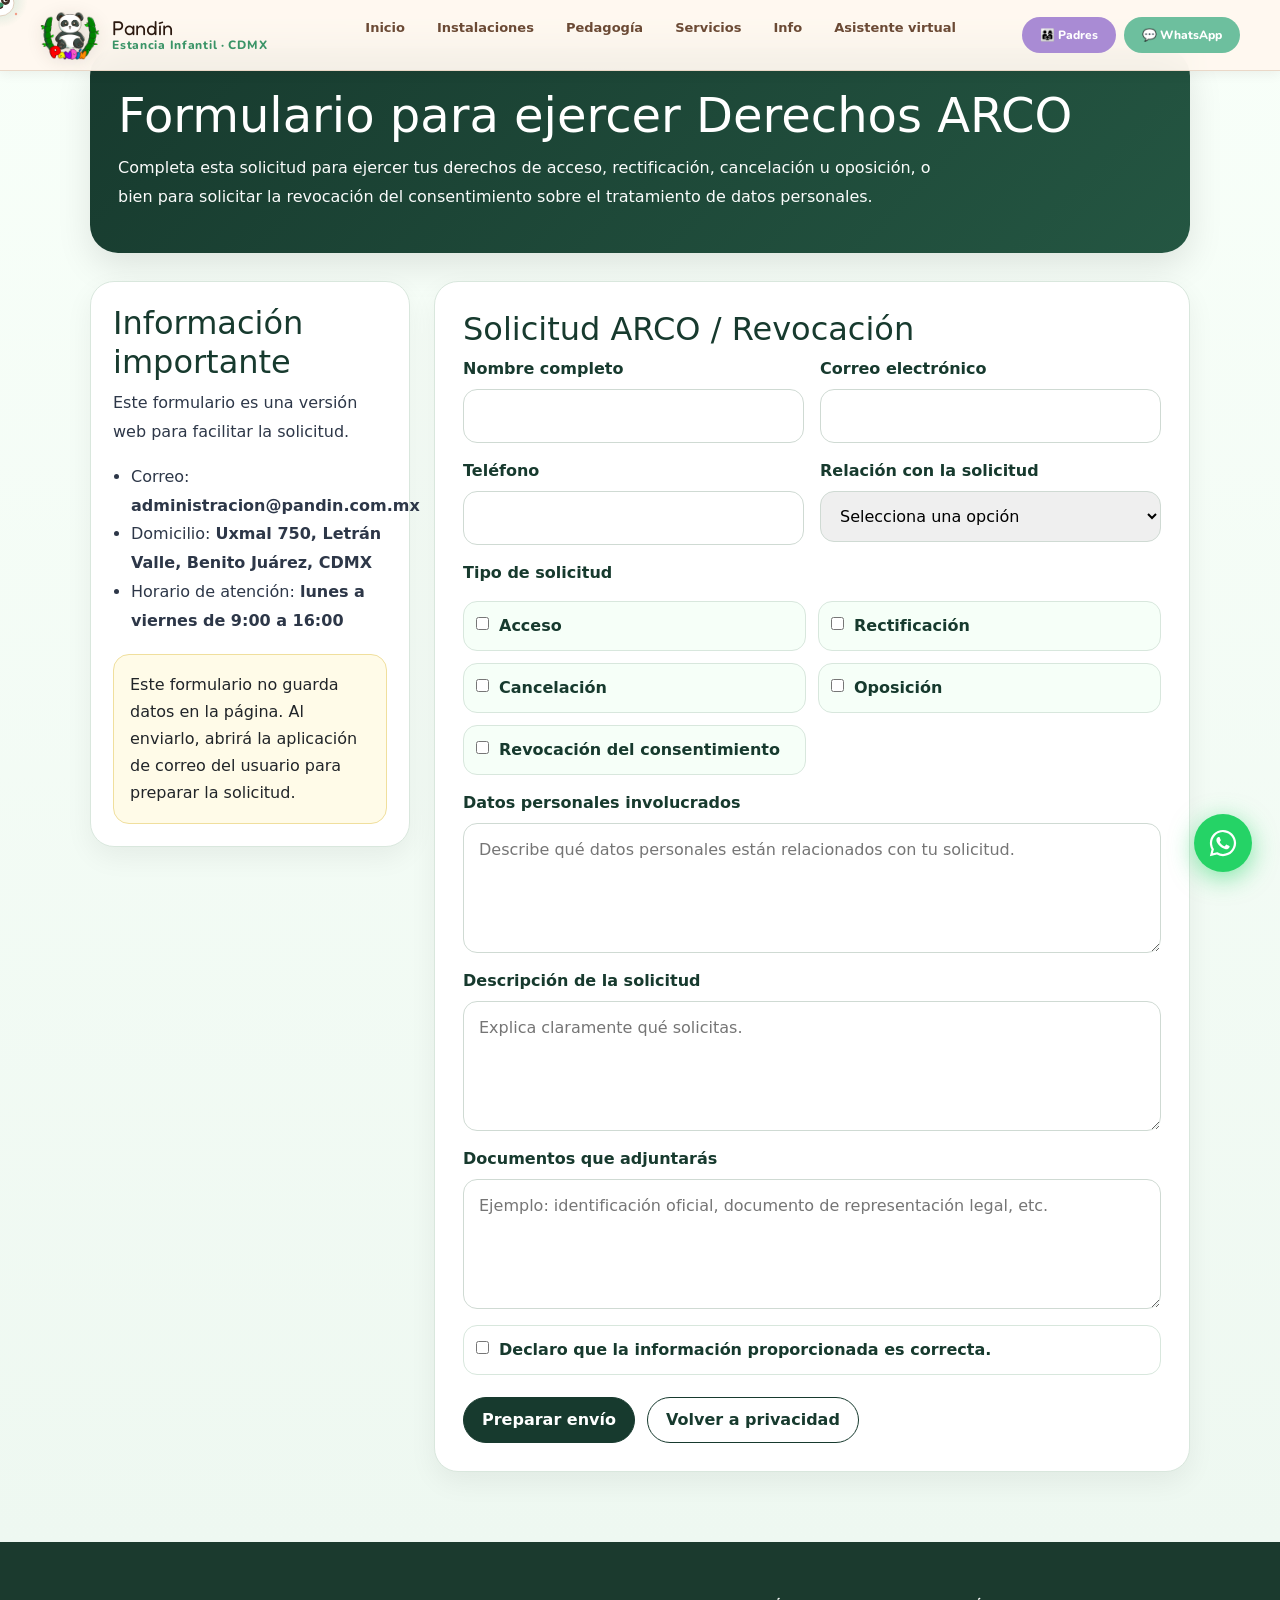
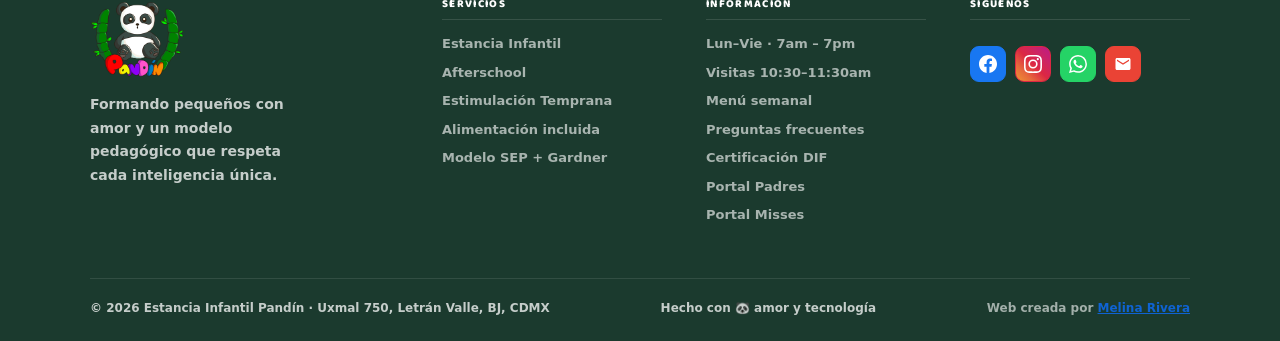
<file: pages/arco.html>
<!DOCTYPE html>
<html lang="es">
<head>
  <meta charset="UTF-8">
  <meta name="viewport" content="width=device-width, initial-scale=1.0">
  <title>Formulario ARCO | Estancia Infantil Pandín</title>
  <meta name="description" content="Formulario para ejercer derechos ARCO o revocar el consentimiento sobre datos personales.">

  <link rel="stylesheet" href="../assets/css/global.css">
  <link rel="stylesheet" href="../assets/css/index.css">
  <link href="https://cdn.jsdelivr.net/npm/bootstrap-icons@1.11.3/font/bootstrap-icons.css" rel="stylesheet">
  <link href="https://cdn.jsdelivr.net/npm/bootstrap@5.3.2/dist/css/bootstrap.min.css" rel="stylesheet">

  <style>
    .arco-page{
      padding: 48px 0 70px;
      background: linear-gradient(180deg, #f8fff9 0%, #eef8f1 100%);
      min-height: 100vh;
    }

    .arco-container{
      width: min(1100px, 92%);
      margin: 0 auto;
    }

    .arco-hero{
      background: linear-gradient(135deg, #173a2e, #245642);
      color: #fff;
      border-radius: 28px;
      padding: 42px 28px;
      margin-bottom: 28px;
      box-shadow: 0 14px 35px rgba(0,0,0,.10);
    }

    .arco-hero h1{
      margin: 0 0 12px;
      font-size: clamp(2rem, 4vw, 3rem);
      line-height: 1.08;
    }

    .arco-hero p{
      margin: 0;
      max-width: 820px;
      line-height: 1.8;
      opacity: .98;
    }

    .arco-grid{
      display: grid;
      grid-template-columns: 320px 1fr;
      gap: 24px;
      align-items: start;
    }

    .arco-side,
    .arco-card{
      background: #fff;
      border: 1px solid #d9e7dd;
      border-radius: 24px;
      box-shadow: 0 10px 28px rgba(0,0,0,.06);
    }

    .arco-side{
      padding: 22px;
      position: sticky;
      top: 20px;
    }

    .arco-side h2,
    .arco-card h2{
      margin-top: 0;
      color: #173a2e;
    }

    .arco-side p,
    .arco-side li{
      line-height: 1.8;
      color: #2d3748;
    }

    .arco-side ul{
      padding-left: 18px;
    }

    .arco-note{
      margin-top: 18px;
      padding: 16px;
      border-radius: 16px;
      background: #fffbe8;
      border: 1px solid #f0df9d;
      line-height: 1.7;
    }

    .arco-card{
      padding: 28px;
    }

    .form-grid{
      display: grid;
      grid-template-columns: 1fr 1fr;
      gap: 16px;
    }

    .field{
      display: flex;
      flex-direction: column;
      gap: 8px;
    }

    .field.full{
      grid-column: 1 / -1;
    }

    .field label{
      font-weight: 700;
      color: #173a2e;
    }

    .field input,
    .field select,
    .field textarea{
      width: 100%;
      border: 1px solid #cfdad3;
      border-radius: 14px;
      padding: 14px 15px;
      font-size: 1rem;
      outline: none;
    }

    .field textarea{
      min-height: 130px;
      resize: vertical;
    }

    .field input:focus,
    .field select:focus,
    .field textarea:focus{
      border-color: #173a2e;
      box-shadow: 0 0 0 4px rgba(23,58,46,.08);
    }

    .check-list{
      display: grid;
      grid-template-columns: repeat(2, minmax(180px, 1fr));
      gap: 12px;
      margin-top: 8px;
    }

    .check-item{
      display: flex;
      align-items: flex-start;
      gap: 10px;
      padding: 12px;
      border-radius: 14px;
      background: #f6fff8;
      border: 1px solid #d8e7dd;
    }

    .check-item input{
      width: auto;
      margin-top: 3px;
    }

    .arco-actions{
      display: flex;
      flex-wrap: wrap;
      gap: 12px;
      margin-top: 22px;
    }

    .arco-btn{
      display: inline-flex;
      align-items: center;
      justify-content: center;
      min-height: 46px;
      padding: 0 18px;
      border-radius: 999px;
      text-decoration: none;
      font-weight: 700;
      border: 1px solid #173a2e;
      cursor: pointer;
      transition: .2s ease;
    }

    .arco-btn.primary{
      background: #173a2e;
      color: #fff;
    }

    .arco-btn.secondary{
      background: #fff;
      color: #173a2e;
    }

    .arco-btn:hover{
      transform: translateY(-1px);
    }

    .error-msg{
      color: #b42318;
      font-size: .92rem;
      display: none;
      margin-top: 6px;
    }

    .success-box{
      display: none;
      margin-top: 18px;
      padding: 14px 16px;
      border-radius: 14px;
      background: #eaf8ee;
      border: 1px solid #bfe1c8;
      color: #173a2e;
      font-weight: 600;
    }

    @media (max-width: 900px){
      .arco-grid{
        grid-template-columns: 1fr;
      }

      .arco-side{
        position: static;
      }

      .form-grid{
        grid-template-columns: 1fr;
      }

      .check-list{
        grid-template-columns: 1fr;
      }
    }
  </style>
</head>
<body>

<!-- ── NAVBAR ─────────────────────────────── -->
<nav class="pnav" id="pnav">
  <a class="brand" href="../index.html">
    <img src="../assets/media/logo_pandin.PNG" alt="Pandín">
    <div class="brand-text">Pandín<span>Estancia Infantil · CDMX</span></div>
  </a>
  <ul class="nav-links">
    <li><a href="../index.html#inicio">Inicio</a></li>
    <li><a href="../index.html#galeria">Instalaciones</a></li>
    <li><a href="../index.html#pedagogia">Pedagogía</a></li>
    <li><a href="../index.html#servicios">Servicios</a></li>
    <li><a href="../index.html#informacion">Info</a></li>
    <li><a href="../index.html#asistente">Asistente virtual</a></li>
  </ul>
  <div class="nav-actions">
    <a class="btn-nav btn-nav-portal" href="./padres.html">👨‍👩‍👧 Padres</a>
    <a class="btn-nav btn-nav-green" href="https://wa.me/525564793805" target="_blank">💬 WhatsApp</a>
  </div>
</nav>

<main class="arco-page">
  <div class="arco-container">

    <section class="arco-hero">
      <h1>Formulario para ejercer Derechos ARCO</h1>
      <p>
        Completa esta solicitud para ejercer tus derechos de acceso, rectificación,
        cancelación u oposición, o bien para solicitar la revocación del consentimiento
        sobre el tratamiento de datos personales.
      </p>
    </section>

    <div class="arco-grid">
      <aside class="arco-side">
        <h2>Información importante</h2>
        <p>Este formulario es una versión web para facilitar la solicitud.</p>
        <ul>
          <li>Correo: <strong>administracion@pandin.com.mx</strong></li>
          <li>Domicilio: <strong>Uxmal 750, Letrán Valle, Benito Juárez, CDMX</strong></li>
          <li>Horario de atención: <strong>lunes a viernes de 9:00 a 16:00</strong></li>
        </ul>

        <div class="arco-note">
          Este formulario no guarda datos en la página. Al enviarlo, abrirá la aplicación
          de correo del usuario para preparar la solicitud.
        </div>
      </aside>

      <section class="arco-card">
        <h2>Solicitud ARCO / Revocación</h2>

        <form id="arcoForm">
          <div class="form-grid">
            <div class="field">
              <label for="nombre">Nombre completo</label>
              <input type="text" id="nombre" required>
            </div>

            <div class="field">
              <label for="correo">Correo electrónico</label>
              <input type="email" id="correo" required>
            </div>

            <div class="field">
              <label for="telefono">Teléfono</label>
              <input type="tel" id="telefono">
            </div>

            <div class="field">
              <label for="relacion">Relación con la solicitud</label>
              <select id="relacion">
                <option value="">Selecciona una opción</option>
                <option>Madre</option>
                <option>Padre</option>
                <option>Tutor(a)</option>
                <option>Representante legal</option>
                <option>Prospecto</option>
                <option>Otro</option>
              </select>
            </div>

            <div class="field full">
              <label>Tipo de solicitud</label>
              <div class="check-list">
                <label class="check-item">
                  <input type="checkbox" name="tipo" value="Acceso">
                  <span>Acceso</span>
                </label>

                <label class="check-item">
                  <input type="checkbox" name="tipo" value="Rectificación">
                  <span>Rectificación</span>
                </label>

                <label class="check-item">
                  <input type="checkbox" name="tipo" value="Cancelación">
                  <span>Cancelación</span>
                </label>

                <label class="check-item">
                  <input type="checkbox" name="tipo" value="Oposición">
                  <span>Oposición</span>
                </label>

                <label class="check-item">
                  <input type="checkbox" name="tipo" value="Revocación del consentimiento">
                  <span>Revocación del consentimiento</span>
                </label>
              </div>
              <p class="error-msg" id="tipoError">Selecciona al menos un tipo de solicitud.</p>
            </div>

            <div class="field full">
              <label for="datos">Datos personales involucrados</label>
              <textarea id="datos" required placeholder="Describe qué datos personales están relacionados con tu solicitud."></textarea>
            </div>

            <div class="field full">
              <label for="descripcion">Descripción de la solicitud</label>
              <textarea id="descripcion" required placeholder="Explica claramente qué solicitas."></textarea>
            </div>

            <div class="field full">
              <label for="documentos">Documentos que adjuntarás</label>
              <textarea id="documentos" placeholder="Ejemplo: identificación oficial, documento de representación legal, etc."></textarea>
            </div>

            <div class="field full">
              <label class="check-item" style="background:#fff;">
                <input type="checkbox" id="acepto" required>
                <span>Declaro que la información proporcionada es correcta.</span>
              </label>
            </div>
          </div>

          <div class="arco-actions">
            <button type="submit" class="arco-btn primary">Preparar envío</button>
            <a href="./privacidad.html" class="arco-btn secondary">Volver a privacidad</a>
          </div>

          <div class="success-box" id="successBox"></div>
        </form>
      </section>
    </div>
  </div>
</main>

<!-- ── FOOTER ─────────────────────────────── -->
<footer class="pfooter">
  <div class="footer-grid">
    <div class="footer-brand">
      <img src="../assets/media/logo_pandin.PNG" alt="Pandín">
      <p>Formando pequeños con amor y un modelo pedagógico que respeta cada inteligencia única.</p>
    </div>
    <div class="footer-col"><h4>Servicios</h4><ul>
      <li><a href="../index.html#servicios">Estancia Infantil</a></li>
      <li><a href="../index.html#servicios">Afterschool</a></li>
      <li><a href="../index.html#servicios">Estimulación Temprana</a></li>
      <li><a href="../index.html#servicios">Alimentación incluida</a></li>
      <li><a href="../index.html#pedagogia">Modelo SEP + Gardner</a></li>
    </ul></div>
    <div class="footer-col"><h4>Información</h4><ul>
      <li><a href="../index.html#informacion">Lun–Vie · 7am – 7pm</a></li>
      <li><a href="../index.html#informacion">Visitas 10:30–11:30am</a></li>
      <li><a href="../index.html#menu">Menú semanal</a></li>
      <li><a href="../index.html#faq">Preguntas frecuentes</a></li>
      <li><a href="../index.html#informacion">Certificación DIF</a></li>
      <li><a href="./padres.html">Portal Padres</a></li>
      <li><a href="./misses.html">Portal Misses</a></li>
    </ul></div>
    <div class="footer-col">
      <h4>Síguenos</h4>
      <div class="footer-social">
        <a class="soc-btn" href="https://www.facebook.com/estancia.pandin?ref=hl" target="_blank" aria-label="Facebook">
          <svg width="18" height="18" viewBox="0 0 24 24" fill="white" xmlns="http://www.w3.org/2000/svg"><path d="M24 12.073C24 5.446 18.627 0 12 0S0 5.446 0 12.073C0 18.1 4.388 23.093 10.125 24v-8.437H7.078v-3.49h3.047v-2.66c0-3.025 1.792-4.697 4.533-4.697 1.312 0 2.686.236 2.686.236v2.97h-1.514c-1.491 0-1.956.93-1.956 1.885v2.266h3.328l-.532 3.49h-2.796V24C19.612 23.093 24 18.1 24 12.073z"/></svg>
        </a>
        <a class="soc-btn" href="https://www.instagram.com/estancia.pandin/" target="_blank" aria-label="Instagram">
          <svg width="18" height="18" viewBox="0 0 24 24" fill="white" xmlns="http://www.w3.org/2000/svg"><path d="M12 2.163c3.204 0 3.584.012 4.85.07 3.252.148 4.771 1.691 4.919 4.919.058 1.265.069 1.645.069 4.849 0 3.205-.012 3.584-.069 4.849-.149 3.225-1.664 4.771-4.919 4.919-1.266.058-1.644.07-4.85.07-3.204 0-3.584-.012-4.849-.07-3.26-.149-4.771-1.699-4.919-4.92-.058-1.265-.07-1.644-.07-4.849 0-3.204.013-3.583.07-4.849.149-3.227 1.664-4.771 4.919-4.919 1.266-.057 1.645-.069 4.849-.069zm0-2.163c-3.259 0-3.667.014-4.947.072-4.358.2-6.78 2.618-6.98 6.98C.014 8.333 0 8.741 0 12c0 3.259.014 3.668.072 4.948.2 4.358 2.618 6.78 6.98 6.98C8.333 23.986 8.741 24 12 24c3.259 0 3.668-.014 4.948-.072 4.354-.2 6.782-2.618 6.979-6.98.059-1.28.073-1.689.073-4.948 0-3.259-.014-3.667-.072-4.947-.196-4.354-2.617-6.78-6.979-6.98C15.668.014 15.259 0 12 0zm0 5.838a6.162 6.162 0 100 12.324 6.162 6.162 0 000-12.324zM12 16a4 4 0 110-8 4 4 0 010 8zm6.406-11.845a1.44 1.44 0 100 2.881 1.44 1.44 0 000-2.881z"/></svg>
        </a>
        <a class="soc-btn" href="https://wa.me/525564793805" target="_blank" aria-label="WhatsApp">
          <svg width="18" height="18" viewBox="0 0 24 24" fill="white" xmlns="http://www.w3.org/2000/svg"><path d="M17.472 14.382c-.297-.149-1.758-.867-2.03-.967-.273-.099-.471-.148-.67.15-.197.297-.767.966-.94 1.164-.173.199-.347.223-.644.075-.297-.15-1.255-.463-2.39-1.475-.883-.788-1.48-1.761-1.653-2.059-.173-.297-.018-.458.13-.606.134-.133.298-.347.446-.52.149-.174.198-.298.298-.497.099-.198.05-.371-.025-.52-.075-.149-.669-1.612-.916-2.207-.242-.579-.487-.5-.669-.51-.173-.008-.371-.01-.57-.01-.198 0-.52.074-.792.372-.272.297-1.04 1.016-1.04 2.479 0 1.462 1.065 2.875 1.213 3.074.149.198 2.096 3.2 5.077 4.487.709.306 1.262.489 1.694.625.712.227 1.36.195 1.871.118.571-.085 1.758-.719 2.006-1.413.248-.694.248-1.289.173-1.413-.074-.124-.272-.198-.57-.347m-5.421 7.403h-.004a9.87 9.87 0 01-5.031-1.378l-.361-.214-3.741.982.998-3.648-.235-.374a9.86 9.86 0 01-1.51-5.26c.001-5.45 4.436-9.884 9.888-9.884 2.64 0 5.122 1.03 6.988 2.898a9.825 9.825 0 012.893 6.994c-.003 5.45-4.437 9.884-9.885 9.884m8.413-18.297A11.815 11.815 0 0012.05 0C5.495 0 .16 5.335.157 11.892c0 2.096.547 4.142 1.588 5.945L.057 24l6.305-1.654a11.882 11.882 0 005.683 1.448h.005c6.554 0 11.89-5.335 11.893-11.893a11.821 11.821 0 00-3.48-8.413z"/></svg>
        </a>
        <a class="soc-btn" href="mailto:info@pandin.com.mx" aria-label="Correo">
          <svg width="18" height="18" viewBox="0 0 24 24" fill="white" xmlns="http://www.w3.org/2000/svg"><path d="M20 4H4c-1.1 0-2 .9-2 2v12c0 1.1.9 2 2 2h16c1.1 0 2-.9 2-2V6c0-1.1-.9-2-2-2zm0 4l-8 5-8-5V6l8 5 8-5v2z"/></svg>
        </a>
      </div>
    </div>
  </div>
  <div class="footer-bottom">
    <span>© 2026 Estancia Infantil Pandín · Uxmal 750, Letrán Valle, BJ, CDMX</span>
    <span>Hecho con 🐼 amor y tecnología</span>
    <span class="dev-credit">
      Web creada por
      <a href="https://melinarivera.github.io" target="_blank">Melina Rivera</a>
    </span>
  </div>
</footer>

<a class="wa-float" href="https://wa.me/525564793805?text=Hola%20Pandín%20🐼%20Me%20gustaría%20obtener%20información%20sobre%20la%20estancia" target="_blank" aria-label="Contactar por WhatsApp">
  <svg viewBox="0 0 32 32" width="30" height="30" fill="white" xmlns="http://www.w3.org/2000/svg">
    <path d="M16 2C8.268 2 2 8.268 2 16c0 2.462.661 4.769 1.816 6.756L2 30l7.494-1.786A13.94 13.94 0 0 0 16 30c7.732 0 14-6.268 14-14S23.732 2 16 2zm0 25.6a11.556 11.556 0 0 1-5.89-1.608l-.422-.251-4.452 1.061 1.1-4.33-.277-.445A11.6 11.6 0 1 1 16 27.6zm6.362-8.677c-.348-.174-2.06-1.016-2.38-1.133-.32-.116-.552-.174-.785.174-.232.348-.9 1.133-1.104 1.366-.203.232-.406.261-.754.087-.348-.174-1.47-.541-2.8-1.726-1.034-.923-1.731-2.062-1.934-2.41-.203-.348-.022-.536.153-.71.157-.156.348-.406.522-.61.174-.203.232-.348.348-.58.116-.232.058-.435-.029-.61-.087-.174-.785-1.893-1.075-2.592-.283-.68-.57-.587-.785-.598l-.668-.011a1.28 1.28 0 0 0-.928.435c-.32.348-1.21 1.182-1.21 2.882 0 1.7 1.239 3.341 1.413 3.573.174.232 2.44 3.727 5.913 5.226.827.357 1.472.57 1.976.73.83.264 1.585.227 2.182.138.666-.1 2.06-.842 2.35-1.656.29-.813.29-1.511.203-1.656-.087-.145-.32-.232-.668-.406z"/>
  </svg>
  <span class="wa-tooltip">¿Tienes dudas? ¡Escríbenos!</span>
</a>

<script>
  const form = document.getElementById('arcoForm');
  const tipoError = document.getElementById('tipoError');
  const successBox = document.getElementById('successBox');

  form.addEventListener('submit', function(e) {
    e.preventDefault();

    const tipos = [...document.querySelectorAll('input[name="tipo"]:checked')].map(el => el.value);

    if (tipos.length === 0) {
      tipoError.style.display = 'block';
      return;
    }

    tipoError.style.display = 'none';

    const nombre = document.getElementById('nombre').value.trim();
    const correo = document.getElementById('correo').value.trim();
    const telefono = document.getElementById('telefono').value.trim();
    const relacion = document.getElementById('relacion').value.trim();
    const datos = document.getElementById('datos').value.trim();
    const descripcion = document.getElementById('descripcion').value.trim();
    const documentos = document.getElementById('documentos').value.trim();

    const subject = encodeURIComponent(`Solicitud ARCO - ${nombre}`);
    const body = encodeURIComponent(
`Solicitud ARCO / Revocación

Nombre completo: ${nombre}
Correo electrónico: ${correo}
Teléfono: ${telefono}
Relación con la solicitud: ${relacion}

Tipo de solicitud:
- ${tipos.join('\n- ')}

Datos personales involucrados:
${datos}

Descripción de la solicitud:
${descripcion}

Documentos que adjuntará:
${documentos}
`
    );

    successBox.style.display = 'block';
    successBox.textContent = 'Se abrirá tu aplicación de correo para enviar la solicitud.';

    window.location.href = `mailto:administracion@pandin.com.mx?subject=${subject}&body=${body}`;
  });
</script>

<script src="https://cdn.jsdelivr.net/npm/bootstrap@5.3.2/dist/js/bootstrap.bundle.min.js"></script>
<script src="../assets/js/global.js"></script>
<script src="../assets/js/chat.js"></script>
</body>
</html>
</file>
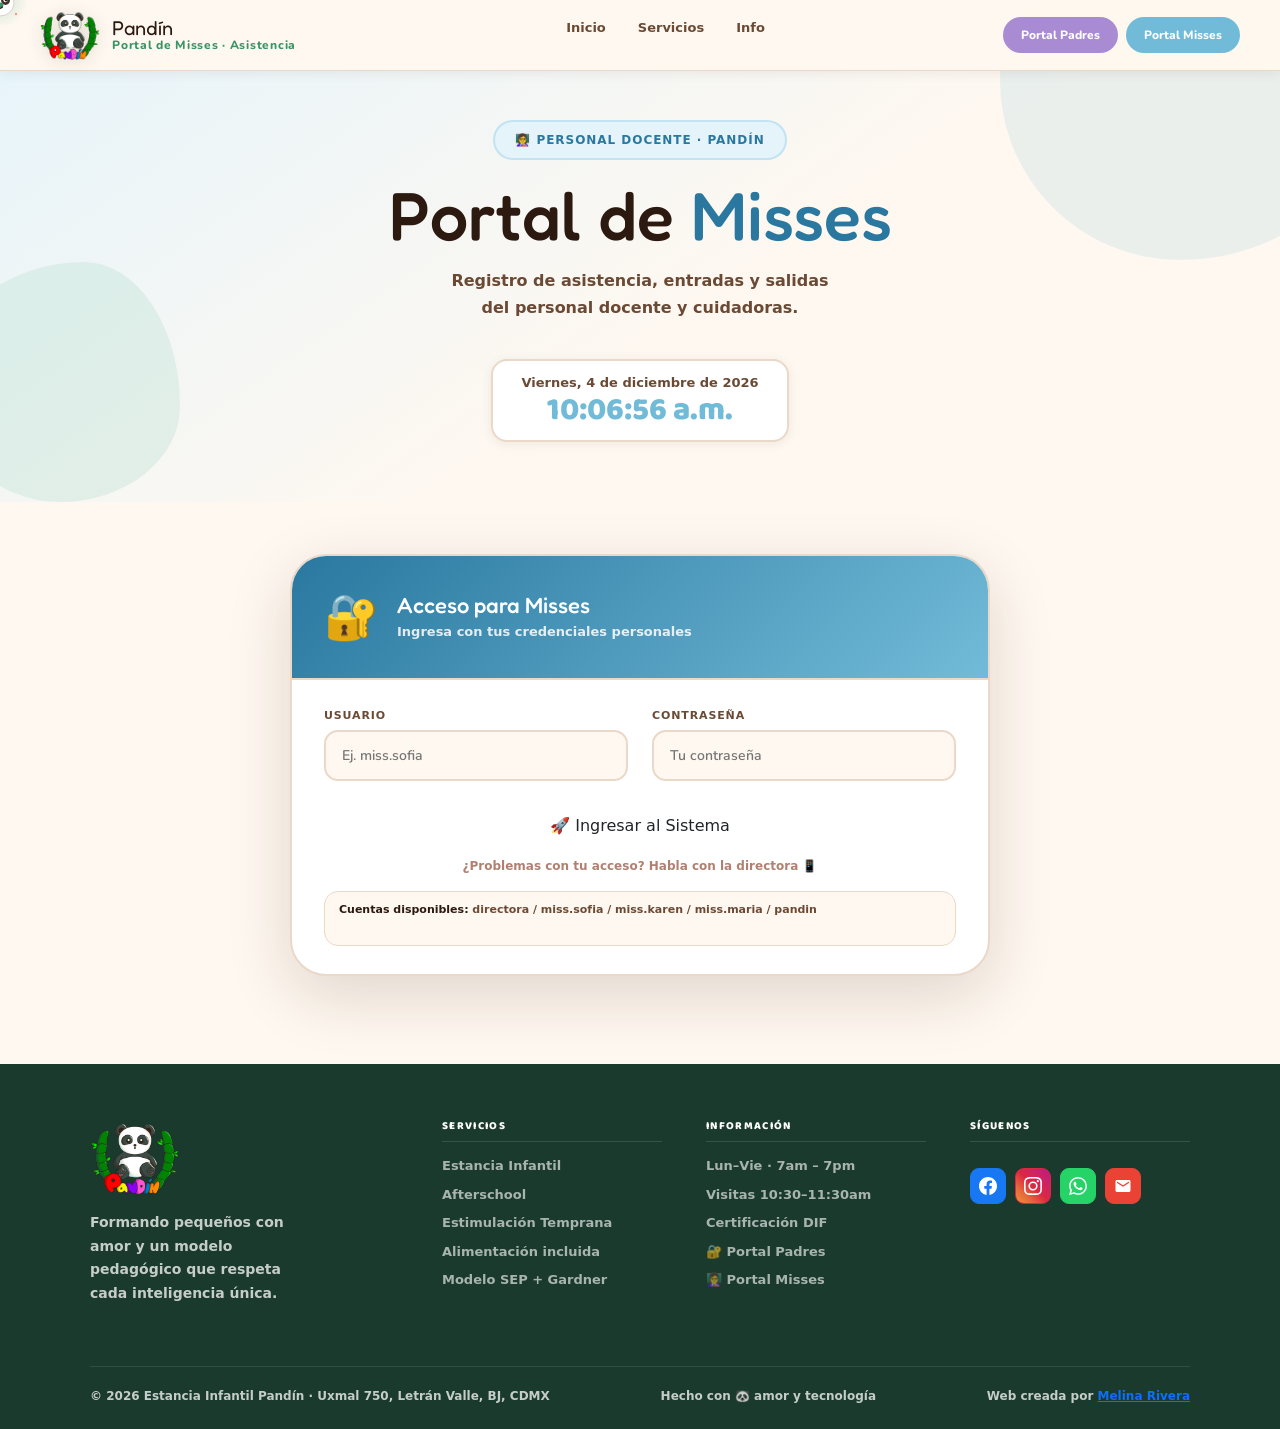
<file: pages/misses.html>
<!DOCTYPE html>
<html lang="es">
<head>
  <meta charset="UTF-8">
  <meta name="viewport" content="width=device-width, initial-scale=1.0">
  <title>Portal Misses — Estancia Infantil Pandín 👩‍🏫</title>
  <link rel="stylesheet" href="../assets/css/global.css">
  <link rel="stylesheet" href="../assets/css/portals.css">
  <link href="https://cdn.jsdelivr.net/npm/bootstrap@5.3.2/dist/css/bootstrap.min.css" rel="stylesheet">
  <link href="https://cdn.jsdelivr.net/npm/bootstrap-icons@1.11.3/font/bootstrap-icons.css" rel="stylesheet">
</head>
<body class="portal-page misses-page">

<nav class="pnav" id="pnav">
  <a class="brand" href="../index.html">
    <img src="../assets/media/logo_pandin.PNG" alt="Pandín">
    <div class="brand-text">Pandín<span>Portal de Misses · Asistencia</span></div>
  </a>
  <ul class="nav-links">
    <li><a href="../index.html">Inicio</a></li>
    <li><a href="../index.html#servicios">Servicios</a></li>
    <li><a href="../index.html#informacion">Info</a></li>
  </ul>
  <div class="nav-actions">
    <a class="btn-nav btn-nav-portal" href="padres.html">Portal Padres</a>
    <a class="btn-nav btn-nav-sky" href="misses.html">Portal Misses</a>
  </div>
</nav>

<!-- PORTAL HERO -->
<div class="portal-hero misses-hero">
  <div class="ph-shapes">
    <div class="ph-blob b1"></div><div class="ph-blob b2"></div>
  </div>
  <div class="mw-sm text-center position-relative" style="z-index:2">
    <div class="ph-badge reveal">👩‍🏫 Personal docente · Pandín</div>
    <h1 class="ph-title reveal">Portal de <span>Misses</span></h1>
    <p class="ph-sub reveal">Registro de asistencia, entradas y salidas<br>del personal docente y cuidadoras.</p>
    <div class="clock-display reveal" id="clockDisplay">
      <span id="clkDate">Cargando...</span>
      <span id="clkTime" class="clk-time">--:--</span>
    </div>
  </div>
</div>

<section class="sec portal-body-sec">
  <div class="mw-sm">

    <!-- LOGIN -->
    <div id="missLogin" class="portal-login-card reveal">
      <div class="plc-header misses-header">
        <div class="plc-icon">🔐</div>
        <div>
          <h2>Acceso para Misses</h2>
          <p>Ingresa con tus credenciales personales</p>
        </div>
      </div>
      <div class="plc-body">
        <div id="missErr" class="p-alert p-alert-err"></div>
        <div class="row gy-3">
          <div class="col-md-6">
            <div class="pfield">
              <label>Usuario</label>
              <input type="text" id="missUser" placeholder="Ej. miss.sofia">
            </div>
          </div>
          <div class="col-md-6">
            <div class="pfield">
              <label>Contraseña</label>
              <input type="password" id="missPassInput" placeholder="Tu contraseña"
                onkeydown="if(event.key==='Enter')missLogin()">
            </div>
          </div>
        </div>
        <button class="btn btn-sky w-100 mt-2" onclick="missLogin()">🚀 Ingresar al Sistema</button>
        <p class="login-hint">¿Problemas con tu acceso? Habla con la directora 📱</p>
        <div class="test-creds">
          <p><strong>Cuentas disponibles:</strong> directora / miss.sofia / miss.karen / miss.maria / pandin</p>
        </div>
      </div>
    </div>

    <!-- DASHBOARD -->
    <div id="missDash" style="display:none">

      <!-- Welcome -->
      <div class="dash-welcome reveal">
        <div class="dw-left">
          <h2 id="missWelcome">👋 ¡Bienvenida!</h2>
          <p id="missSubtitle">Sistema de control de asistencia</p>
        </div>
        <button class="btn btn-sm btn-secondary" onclick="missLogout()">↩ Cerrar sesión</button>
      </div>

      <!-- STATS -->
      <div class="row gy-3 mb-4 reveal" id="statsRow">
        <div class="col-4">
          <div class="stat-card sc-total">
            <div class="sc-num" id="stTotal">0</div>
            <div class="sc-lbl">Registros hoy</div>
          </div>
        </div>
        <div class="col-4">
          <div class="stat-card sc-in">
            <div class="sc-num" id="stIn">0</div>
            <div class="sc-lbl">Entradas</div>
          </div>
        </div>
        <div class="col-4">
          <div class="stat-card sc-out">
            <div class="sc-num" id="stOut">0</div>
            <div class="sc-lbl">Salidas</div>
          </div>
        </div>
      </div>

      <!-- TABS -->
      <div class="portal-tabs reveal">
        <button class="ptab active" onclick="mTab('registro')">📝 Registrar</button>
        <button class="ptab" onclick="mTab('historial')">📋 Historial del día</button>
        <button class="ptab" onclick="mTab('resumen')">📊 Resumen semanal</button>
      </div>

      <!-- TAB: REGISTRO -->
      <div id="mt-registro" class="tab-pane active">
        <div class="reg-card reveal">
          <h3>📝 Registrar asistencia</h3>
          <div id="regSuccess" class="p-alert p-alert-ok"></div>
          <div class="miss-identity">
            <div class="mi-avatar">👩‍🏫</div>
            <div class="mi-info">
              <div class="mi-name" id="rNombreDisplay">—</div>
              <div class="mi-sub">Horario Ciudad de México (CDMX) · La hora es automática</div>
            </div>
          </div>
          <div class="pfield mt-3">
            <label>Observaciones (opcional)</label>
            <input type="text" id="rObs" placeholder="Ej: salida temprana autorizada por directora...">
          </div>
          <div class="quick-btns mt-3">
            <button class="btn btn-entrada" onclick="quickEntry()">🟢 Registrar mi ENTRADA</button>
            <button class="btn btn-salida" onclick="quickExit()">🔴 Registrar mi SALIDA</button>
          </div>
          <p class="reg-notice">⏱️ La hora se captura automáticamente al hacer clic — no es editable para evitar alteraciones.</p>
        </div>
      </div>

      <!-- TAB: HISTORIAL -->
      <div id="mt-historial" class="tab-pane">
        <div class="hist-card reveal">
          <div class="hist-header">
            <h3>📋 Registros de hoy</h3>
            <span class="badge badge-sky" id="todayCount">0 registros</span>
          </div>
          <div class="table-responsive">
            <table class="data-table">
              <thead>
                <tr>
                  <th>Miss</th><th>Tipo</th><th>Hora</th>
                  <th>Fecha</th><th>Observaciones</th>
                </tr>
              </thead>
              <tbody id="regTableBody">
                <tr><td colspan="5" style="text-align:center;padding:28px;color:var(--text-l);font-weight:600">
                  No hay registros hoy. ¡Sé la primera en registrarte! 🌟
                </td></tr>
              </tbody>
            </table>
          </div>
        </div>
      </div>

      <!-- TAB: RESUMEN -->
      <div id="mt-resumen" class="tab-pane">
        <div class="resumen-card reveal">
          <h3>📊 Resumen de la semana</h3>
          <div class="row gy-3 mt-2">
            <div class="col-md-6">
              <div class="week-stat">
                <h4>Total de registros esta semana</h4>
                <div class="ws-num" id="weekTotal">0</div>
              </div>
            </div>
            <div class="col-md-6">
              <div class="week-stat">
                <h4>Personal activo esta semana</h4>
                <div class="ws-num" id="weekPersonal">0</div>
              </div>
            </div>
          </div>
          <div class="week-table mt-4" id="weekTable">
            <div style="text-align:center;padding:24px;color:var(--text-l);font-weight:600;font-size:13px">
              Los registros aparecerán aquí conforme se vayan generando 📋
            </div>
          </div>
          <div class="export-section mt-4">
            <h4>⬇️ Exportar datos</h4>
            <div class="d-flex gap-2 mt-2">
              <button class="btn btn-sm btn-secondary" onclick="exportCSV()">📄 Exportar CSV</button>
              <button class="btn btn-sm btn-secondary" onclick="window.print()">🖨️ Imprimir historial</button>
            </div>
          </div>
        </div>
      </div>

    </div>
  </div>
</section>

<footer class="pfooter">
  <div class="footer-grid">
    <div class="footer-brand">
      <img src="../assets/media/logo_pandin.PNG" alt="Pandín">
      <p>Formando pequeños con amor y un modelo pedagógico que respeta cada inteligencia única.</p>
    </div>
    <div class="footer-col"><h4>Servicios</h4><ul>
      <li><a href="../index.html#servicios">Estancia Infantil</a></li>
      <li><a href="../index.html#servicios">Afterschool</a></li>
      <li><a href="../index.html#servicios">Estimulación Temprana</a></li>
      <li><a href="../index.html#servicios">Alimentación incluida</a></li>
      <li><a href="../index.html#pedagogia">Modelo SEP + Gardner</a></li>
    </ul></div>
    <div class="footer-col"><h4>Información</h4><ul>
      <li><a href="../index.html#informacion">Lun–Vie · 7am – 7pm</a></li>
      <li><a href="../index.html#informacion">Visitas 10:30–11:30am</a></li>
      <li><a href="../index.html#informacion">Certificación DIF</a></li>
      <li><a href="padres.html">🔐 Portal Padres</a></li>
      <li><a href="misses.html">👩‍🏫 Portal Misses</a></li>
    </ul></div>
    <div class="footer-col">
      <h4>Síguenos</h4>
      <div class="footer-social">
        <a class="soc-btn" href="https://www.facebook.com/estancia.pandin?ref=hl" target="_blank" aria-label="Facebook">
          <svg width="18" height="18" viewBox="0 0 24 24" fill="white" xmlns="http://www.w3.org/2000/svg"><path d="M24 12.073C24 5.446 18.627 0 12 0S0 5.446 0 12.073C0 18.1 4.388 23.093 10.125 24v-8.437H7.078v-3.49h3.047v-2.66c0-3.025 1.792-4.697 4.533-4.697 1.312 0 2.686.236 2.686.236v2.97h-1.514c-1.491 0-1.956.93-1.956 1.885v2.266h3.328l-.532 3.49h-2.796V24C19.612 23.093 24 18.1 24 12.073z"/></svg>
        </a>
        <a class="soc-btn" href="https://www.instagram.com/estancia.pandin/" target="_blank" aria-label="Instagram">
          <svg width="18" height="18" viewBox="0 0 24 24" fill="white" xmlns="http://www.w3.org/2000/svg"><path d="M12 2.163c3.204 0 3.584.012 4.85.07 3.252.148 4.771 1.691 4.919 4.919.058 1.265.069 1.645.069 4.849 0 3.205-.012 3.584-.069 4.849-.149 3.225-1.664 4.771-4.919 4.919-1.266.058-1.644.07-4.85.07-3.204 0-3.584-.012-4.849-.07-3.26-.149-4.771-1.699-4.919-4.92-.058-1.265-.07-1.644-.07-4.849 0-3.204.013-3.583.07-4.849.149-3.227 1.664-4.771 4.919-4.919 1.266-.057 1.645-.069 4.849-.069zm0-2.163c-3.259 0-3.667.014-4.947.072-4.358.2-6.78 2.618-6.98 6.98C.014 8.333 0 8.741 0 12c0 3.259.014 3.668.072 4.948.2 4.358 2.618 6.78 6.98 6.98C8.333 23.986 8.741 24 12 24c3.259 0 3.668-.014 4.948-.072 4.354-.2 6.782-2.618 6.979-6.98.059-1.28.073-1.689.073-4.948 0-3.259-.014-3.667-.072-4.947-.196-4.354-2.617-6.78-6.979-6.98C15.668.014 15.259 0 12 0zm0 5.838a6.162 6.162 0 100 12.324 6.162 6.162 0 000-12.324zM12 16a4 4 0 110-8 4 4 0 010 8zm6.406-11.845a1.44 1.44 0 100 2.881 1.44 1.44 0 000-2.881z"/></svg>
        </a>
        <a class="soc-btn" href="https://wa.me/525564793805" target="_blank" aria-label="WhatsApp">
          <svg width="18" height="18" viewBox="0 0 24 24" fill="white" xmlns="http://www.w3.org/2000/svg"><path d="M17.472 14.382c-.297-.149-1.758-.867-2.03-.967-.273-.099-.471-.148-.67.15-.197.297-.767.966-.94 1.164-.173.199-.347.223-.644.075-.297-.15-1.255-.463-2.39-1.475-.883-.788-1.48-1.761-1.653-2.059-.173-.297-.018-.458.13-.606.134-.133.298-.347.446-.52.149-.174.198-.298.298-.497.099-.198.05-.371-.025-.52-.075-.149-.669-1.612-.916-2.207-.242-.579-.487-.5-.669-.51-.173-.008-.371-.01-.57-.01-.198 0-.52.074-.792.372-.272.297-1.04 1.016-1.04 2.479 0 1.462 1.065 2.875 1.213 3.074.149.198 2.096 3.2 5.077 4.487.709.306 1.262.489 1.694.625.712.227 1.36.195 1.871.118.571-.085 1.758-.719 2.006-1.413.248-.694.248-1.289.173-1.413-.074-.124-.272-.198-.57-.347m-5.421 7.403h-.004a9.87 9.87 0 01-5.031-1.378l-.361-.214-3.741.982.998-3.648-.235-.374a9.86 9.86 0 01-1.51-5.26c.001-5.45 4.436-9.884 9.888-9.884 2.64 0 5.122 1.03 6.988 2.898a9.825 9.825 0 012.893 6.994c-.003 5.45-4.437 9.884-9.885 9.884m8.413-18.297A11.815 11.815 0 0012.05 0C5.495 0 .16 5.335.157 11.892c0 2.096.547 4.142 1.588 5.945L.057 24l6.305-1.654a11.882 11.882 0 005.683 1.448h.005c6.554 0 11.89-5.335 11.893-11.893a11.821 11.821 0 00-3.48-8.413z"/></svg>
        </a>
        <a class="soc-btn" href="mailto:info@pandin.com.mx" aria-label="Correo">
          <svg width="18" height="18" viewBox="0 0 24 24" fill="white" xmlns="http://www.w3.org/2000/svg"><path d="M20 4H4c-1.1 0-2 .9-2 2v12c0 1.1.9 2 2 2h16c1.1 0 2-.9 2-2V6c0-1.1-.9-2-2-2zm0 4l-8 5-8-5V6l8 5 8-5v2z"/></svg>
        </a>
      </div>
    </div>
  </div>
  <div class="footer-bottom">
    <span>© 2026 Estancia Infantil Pandín · Uxmal 750, Letrán Valle, BJ, CDMX</span>
    <span>Hecho con 🐼 amor y tecnología</span>
    <span class="dev-credit">Web creada por <a href="https://melinarivera.github.io" target="_blank">Melina Rivera</a></span>
  </div>
</footer>

<script src="https://cdn.jsdelivr.net/npm/bootstrap@5.3.2/dist/js/bootstrap.bundle.min.js"></script>
<script src="../assets/js/global.js"></script>
<script src="../assets/js/misses.js"></script>
</body>
</html>
</file>
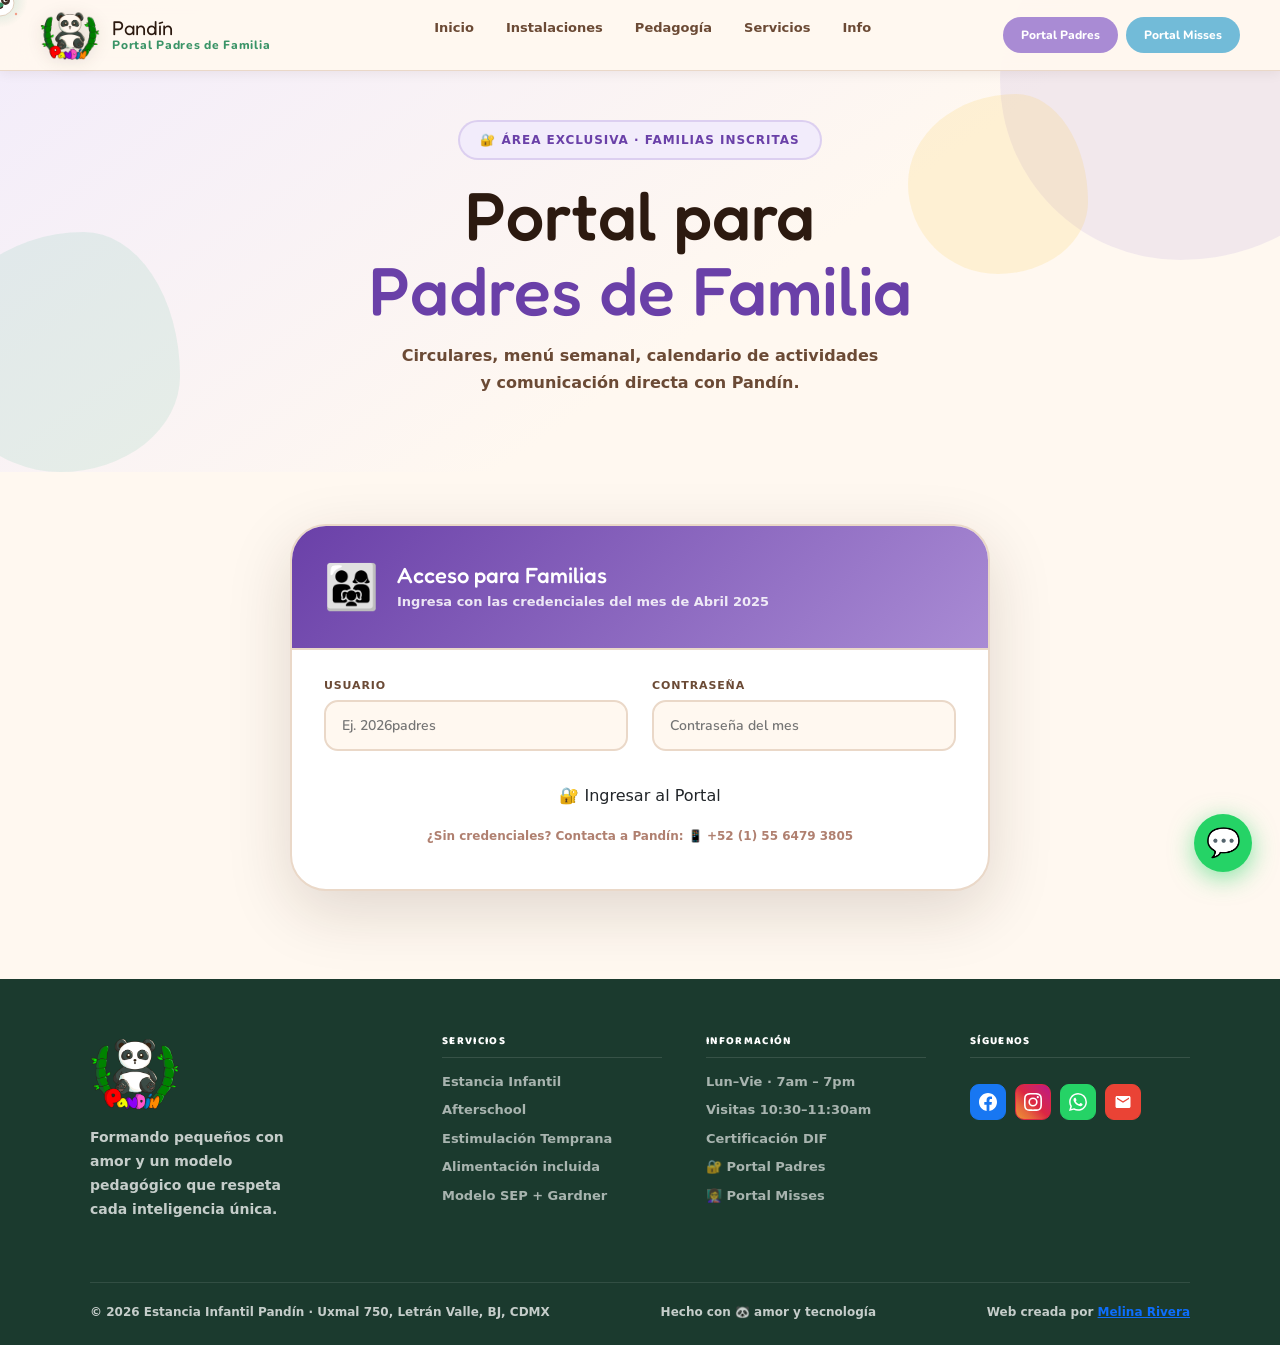
<file: pages/padres.html>
<!DOCTYPE html>
<html lang="es">
<head>
  <meta charset="UTF-8">
  <meta name="viewport" content="width=device-width, initial-scale=1.0">
  <title>Portal Padres — Estancia Infantil Pandín 🐼</title>
  <link rel="stylesheet" href="../assets/css/global.css">
  <link rel="stylesheet" href="../assets/css/portals.css">
  <link href="https://cdn.jsdelivr.net/npm/bootstrap@5.3.2/dist/css/bootstrap.min.css" rel="stylesheet">
  <link href="https://cdn.jsdelivr.net/npm/bootstrap-icons@1.11.3/font/bootstrap-icons.css" rel="stylesheet">
</head>
<body class="portal-page padres-page">

<nav class="pnav" id="pnav">
  <a class="brand" href="../index.html">
    <img src="../assets/media/logo_pandin.PNG" alt="Pandín" style="background:transparent;mix-blend-mode:multiply">
    <div class="brand-text">Pandín<span>Portal Padres de Familia</span></div>
  </a>
  <ul class="nav-links">
    <li><a href="../index.html">Inicio</a></li>
    <li><a href="../index.html#galeria">Instalaciones</a></li>
    <li><a href="../index.html#pedagogia">Pedagogía</a></li>
    <li><a href="../index.html#servicios">Servicios</a></li>
    <li><a href="../index.html#informacion">Info</a></li>
  </ul>
  <div class="nav-actions">
    <a class="btn-nav btn-nav-portal" href="padres.html">Portal Padres</a>
    <a class="btn-nav btn-nav-sky" href="misses.html">Portal Misses</a>
  </div>
</nav>

<!-- PORTAL HERO -->
<div class="portal-hero padres-hero">
  <div class="ph-shapes">
    <div class="ph-blob b1"></div><div class="ph-blob b2"></div><div class="ph-blob b3"></div>
  </div>
  <div class="mw-sm text-center position-relative" style="z-index:2">
    <div class="ph-badge reveal">🔐 Área exclusiva · Familias inscritas</div>
    <h1 class="ph-title reveal">Portal para<br><span>Padres de Familia</span></h1>
    <p class="ph-sub reveal">Circulares, menú semanal, calendario de actividades<br>y comunicación directa con Pandín.</p>
  </div>
</div>

<!-- PORTAL BODY -->
<section class="sec portal-body-sec">
  <div class="mw-sm">
    <!-- LOGIN CARD -->
    <div id="loginSection" class="portal-login-card reveal">
      <div class="plc-header">
        <div class="plc-icon">👨‍👩‍👧</div>
        <div>
          <h2>Acceso para Familias</h2>
          <p>Ingresa con las credenciales del mes de Abril 2025</p>
        </div>
      </div>
      <div class="plc-body">
        <div id="loginErr" class="p-alert p-alert-err"></div>
        <div class="row gy-3">
          <div class="col-md-6">
            <div class="pfield">
              <label>Usuario</label>
              <input type="text" id="padresUser" placeholder="Ej. 2026padres">
            </div>
          </div>
          <div class="col-md-6">
            <div class="pfield">
              <label>Contraseña</label>
              <input type="password" id="padresPass" placeholder="Contraseña del mes"
                onkeydown="if(event.key==='Enter')padresLogin()">
            </div>
          </div>
        </div>
        <button class="btn btn-lav w-100 mt-2" onclick="padresLogin()">🔐 Ingresar al Portal</button>
        <p class="login-hint">¿Sin credenciales? Contacta a Pandín: 📱 +52 (1) 55 6479 3805</p>
      </div>
    </div>

    <!-- DASHBOARD -->
    <div id="dashSection" class="portal-dash" style="display:none">
      <div class="dash-welcome reveal">
        <div class="dw-left">
          <h2>👋 ¡Bienvenida/o, familia Pandín!</h2>
          <p>Consulta la información más reciente de la estancia</p>
        </div>
        <button class="btn btn-sm btn-secondary" onclick="padresLogout()">↩ Cerrar sesión</button>
      </div>

      <!-- TABS -->
      <div class="portal-tabs reveal">
        <button class="ptab active" onclick="pTab('circulares')">📋 Circulares</button>
        <button class="ptab" onclick="pTab('menu')">🍽️ Menú Semanal</button>
        <button class="ptab" onclick="pTab('calendario')">📅 Actividades</button>
        <button class="ptab" onclick="pTab('galeria')">🖼️ Galería</button>
        <button class="ptab" onclick="pTab('pagos')">💳 Mis Pagos</button>
        <button class="ptab" onclick="pTab('alumno')">👶 Mi Hijo/a</button>
      </div>

      <!-- TAB: CIRCULARES -->
      <div id="tp-circulares" class="tab-pane active">
        <div class="circular-card cc-green reveal">
          <div class="cc-meta"><span class="cc-date">📅 20 de marzo, 2025</span><span class="badge badge-mint">Nuevo</span></div>
          <h3>🎉 Semana Cultural Pandín — Del 7 al 11 de abril</h3>
          <p>Estimadas familias, con mucho gusto les informamos que la semana del 7 al 11 de abril celebraremos nuestra Semana Cultural con actividades especiales cada día: manualidades, presentaciones, música y mucho más. Los detalles de cada actividad se enviarán próximamente. ¡No falten!</p>
        </div>
        <div class="circular-card cc-yellow reveal">
          <div class="cc-meta"><span class="cc-date">📅 12 de marzo, 2025</span></div>
          <h3>⚠️ Aviso Importante — Semana Santa 2025</h3>
          <p>Les recordamos que del 14 al 18 de abril la estancia permanecerá cerrada por Semana Santa. Reanudaremos actividades el lunes 22 de abril con nuestro horario habitual de 7am a 7pm. ¡Que disfruten el descanso en familia! 🌼</p>
        </div>
        <div class="circular-card cc-blue reveal">
          <div class="cc-meta"><span class="cc-date">📅 5 de marzo, 2025</span></div>
          <h3>💊 Recordatorio — Política de medicamentos</h3>
          <p>Para administrar cualquier medicamento a su hijo/a es indispensable presentar receta médica vigente y el formulario de autorización firmado. Pueden solicitarlo en recepción o por WhatsApp. ¡Gracias por su comprensión!</p>
        </div>
        <div class="circular-card cc-coral reveal">
          <div class="cc-meta"><span class="cc-date">📅 22 de febrero, 2025</span></div>
          <h3>📸 Fotos de actividades en Instagram</h3>
          <p>Recuerden seguirnos en Instagram @estancia.pandin para ver las fotos y videos de las actividades diarias. También en Facebook: Estancia Pandín. ¡Compartimos los mejores momentos de sus pequeños!</p>
        </div>
      </div>

      <!-- TAB: MENÚ -->
      <div id="tp-menu" class="tab-pane">
        <div class="menu-header reveal">
          <h3>🍽️ Menú Semanal — Semana del 7 al 11 de Abril 2025</h3>
          <span class="badge badge-mint">Semana actual</span>
        </div>
        <div class="menu-table reveal">
          <div class="menu-row">
            <div class="menu-day">Lunes<br><small>7 Abr</small></div>
            <div class="menu-meals">
              <div class="meal meal-d"><span class="meal-ico">🌅</span><div><b>Desayuno</b><p>Huevo revuelto con verduras + fruta de temporada</p></div></div>
              <div class="meal meal-c"><span class="meal-ico">🍽️</span><div><b>Comida</b><p>Sopa de fideo · Pollo asado con ejotes · Arroz blanco</p></div></div>
            </div>
          </div>
          <div class="menu-row">
            <div class="menu-day">Martes<br><small>8 Abr</small></div>
            <div class="menu-meals">
              <div class="meal meal-d"><span class="meal-ico">🌅</span><div><b>Desayuno</b><p>Avena con canela, plátano y miel</p></div></div>
              <div class="meal meal-c"><span class="meal-ico">🍽️</span><div><b>Comida</b><p>Crema de calabaza · Milanesa de res con puré de papa</p></div></div>
            </div>
          </div>
          <div class="menu-row">
            <div class="menu-day">Miércoles<br><small>9 Abr</small></div>
            <div class="menu-meals">
              <div class="meal meal-d"><span class="meal-ico">🌅</span><div><b>Desayuno</b><p>Pancakes integrales con fruta picada</p></div></div>
              <div class="meal meal-c"><span class="meal-ico">🍽️</span><div><b>Comida</b><p>Caldo de pollo · Tacos de carne con guacamole y frijoles</p></div></div>
            </div>
          </div>
          <div class="menu-row">
            <div class="menu-day">Jueves<br><small>10 Abr</small></div>
            <div class="menu-meals">
              <div class="meal meal-d"><span class="meal-ico">🌅</span><div><b>Desayuno</b><p>Yogur natural con granola y fresas</p></div></div>
              <div class="meal meal-c"><span class="meal-ico">🍽️</span><div><b>Comida</b><p>Caldo tlalpeño · Quesadillas con ensalada verde</p></div></div>
            </div>
          </div>
          <div class="menu-row">
            <div class="menu-day">Viernes<br><small>11 Abr</small></div>
            <div class="menu-meals">
              <div class="meal meal-d"><span class="meal-ico">🌅</span><div><b>Desayuno</b><p>Tostadas con frijoles refritos y jitomate</p></div></div>
              <div class="meal meal-c"><span class="meal-ico">🍽️</span><div><b>Comida</b><p>Pasta con salsa de jitomate · Nuggets de pollo horneados</p></div></div>
            </div>
          </div>
        </div>
        <p class="menu-note reveal">⚠️ Colaciones vespertinas disponibles con costo adicional · Menú sujeto a cambios por disponibilidad</p>
      </div>

      <!-- TAB: CALENDARIO -->
      <div id="tp-calendario" class="tab-pane">
        <div class="cal-list reveal">
          <div class="cal-ev">
            <div class="cal-date"><span class="cd-n">7</span><span class="cd-m">Abr</span></div>
            <div class="cal-info"><strong>🎨 Día de Manualidades</strong><span>Elaboración de proyectos artísticos por grupo de edad</span></div>
            <span class="badge badge-mint ms-auto">Semana Cultural</span>
          </div>
          <div class="cal-ev">
            <div class="cal-date"><span class="cd-n">8</span><span class="cd-m">Abr</span></div>
            <div class="cal-info"><strong>🎵 Festival de Música y Movimiento</strong><span>Canciones, bailes y ritmos con los pequeños</span></div>
            <span class="badge badge-mint ms-auto">Semana Cultural</span>
          </div>
          <div class="cal-ev">
            <div class="cal-date"><span class="cd-n">11</span><span class="cd-m">Abr</span></div>
            <div class="cal-info"><strong>🎭 Cierre Cultural con Familias</strong><span>Presentación final · 4:00pm — ¡Padres invitados!</span></div>
            <span class="badge badge-sky ms-auto">Familias</span>
          </div>
          <div class="cal-ev">
            <div class="cal-date" style="background:var(--butter-l)"><span class="cd-n" style="color:#9A6800">14</span><span class="cd-m" style="color:#9A6800">Abr</span></div>
            <div class="cal-info"><strong>🌴 Inicio Semana Santa</strong><span>La estancia cerrará del 14 al 18 de abril</span></div>
            <span class="badge badge-butter ms-auto">Vacaciones</span>
          </div>
          <div class="cal-ev">
            <div class="cal-date"><span class="cd-n">22</span><span class="cd-m">Abr</span></div>
            <div class="cal-info"><strong>🌍 Día de la Tierra</strong><span>Actividades de cuidado al medio ambiente y naturaleza</span></div>
            <span class="badge badge-mint ms-auto">Especial</span>
          </div>
          <div class="cal-ev">
            <div class="cal-date" style="background:var(--coral-l)"><span class="cd-n" style="color:#B84030">30</span><span class="cd-m" style="color:#B84030">Abr</span></div>
            <div class="cal-info"><strong>👶 Día del Niño</strong><span>¡Gran celebración! Juegos, música y sorpresas — todo el día</span></div>
            <span class="badge badge-coral ms-auto">Festivo</span>
          </div>
        </div>
      </div>

      <!-- TAB: GALERÍA -->
      <div id="tp-galeria" class="tab-pane">
        <div class="row gy-3 reveal">
          <div class="col-6 col-md-4"><div class="gal-mini gm-g"><div class="gm-i">🎨</div><span>Manualidades</span></div></div>
          <div class="col-6 col-md-4"><div class="gal-mini gm-b"><div class="gm-i">🎵</div><span>Música y movimiento</span></div></div>
          <div class="col-6 col-md-4"><div class="gal-mini gm-c"><div class="gm-i">📚</div><span>Lectura y lenguaje</span></div></div>
          <div class="col-6 col-md-4"><div class="gal-mini gm-l"><div class="gm-i">🛝</div><span>Juego exterior</span></div></div>
          <div class="col-6 col-md-4"><div class="gal-mini gm-s"><div class="gm-i">🍱</div><span>Hora de comer</span></div></div>
          <div class="col-6 col-md-4">
            <div class="gal-mini gm-special">
              <a href="https://www.instagram.com/estancia.pandin/" target="_blank">
                <div class="gm-i">📷</div><span>Ver más en Instagram</span>
              </a>
            </div>
          </div>
        </div>
        <p class="menu-note reveal mt-3">Las fotos de actividades se publican diariamente en nuestras redes sociales 📱</p>
      </div>

      <!-- TAB: PAGOS -->
      <div id="tp-pagos" class="tab-pane">
        <div class="alumno-card reveal">
          <div class="alumno-card-header">💳 Subir Comprobante de Colegiatura</div>
          <div class="alumno-card-body">
            <p style="font-size:13px;color:var(--text-m);font-weight:600;margin-bottom:16px">
              Sube tu comprobante de pago mensual. La administración lo revisará en un plazo máximo de 24 horas hábiles.
            </p>
            <div class="row gy-3">
              <div class="col-md-4">
                <div class="pfield">
                  <label>Mes que se paga</label>
                  <select id="pMes">
                    <option value="">Selecciona el mes...</option>
                    <option>Enero 2026</option><option>Febrero 2026</option>
                    <option>Marzo 2026</option><option selected>Abril 2026</option>
                    <option>Mayo 2026</option><option>Junio 2026</option>
                    <option>Julio 2026</option><option>Agosto 2026</option>
                    <option>Septiembre 2026</option><option>Octubre 2026</option>
                    <option>Noviembre 2026</option><option>Diciembre 2026</option>
                  </select>
                </div>
              </div>
              <div class="col-md-4">
                <div class="pfield">
                  <label>Monto pagado (MXN)</label>
                  <input type="number" id="pMonto" placeholder="Ej. 3500">
                </div>
              </div>
              <div class="col-md-4">
                <div class="pfield">
                  <label>Forma de pago</label>
                  <select id="pForma">
                    <option value="transferencia">🏦 Transferencia bancaria</option>
                    <option value="efectivo">💵 Efectivo</option>
                    <option value="deposito">📋 Depósito</option>
                    <option value="tarjeta">💳 Tarjeta</option>
                  </select>
                </div>
              </div>
              <div class="col-12">
                <div class="pfield">
                  <label>Comprobante de pago</label>
                  <div class="upload-area" id="uploadArea" onclick="document.getElementById('pFile').click()">
                    <input type="file" id="pFile" accept="image/*,.pdf" style="display:none" onchange="handleFileSelect(this)">
                    <div class="ua-icon">📄</div>
                    <div class="ua-text">Haz clic para seleccionar tu comprobante</div>
                    <div class="ua-sub">JPG, PNG o PDF · Máx 5 MB</div>
                  </div>
                  <div id="filePreview" class="file-preview" style="display:none"></div>
                </div>
              </div>
            </div>
            <div class="d-flex gap-2 mt-3 flex-wrap">
              <button class="btn btn-lav" onclick="sendPaymentWA()">📱 Enviar comprobante por WhatsApp</button>
              <button class="btn btn-secondary" onclick="sendPaymentEmail()">✉️ Enviar por correo</button>
            </div>
            <p class="login-hint" style="text-align:left;margin-top:12px">Al hacer clic se abrirá WhatsApp o tu correo con el mensaje listo para enviar.</p>
          </div>
        </div>
        <div class="alumno-card mt-3 reveal">
          <div class="alumno-card-header">📋 Historial de Pagos Enviados</div>
          <div class="alumno-card-body">
            <div id="pagoHistorial">
              <div style="text-align:center;padding:20px;color:var(--text-l);font-weight:600;font-size:13px">
                Aún no has enviado comprobantes en esta sesión.
              </div>
            </div>
          </div>
        </div>
      </div>

      <!-- TAB: DATOS DEL ALUMNO -->
      <div id="tp-alumno" class="tab-pane">
        <div class="alumno-card reveal">
          <div class="alumno-card-header">👶 Datos del Menor</div>
          <div class="alumno-card-body">
            <div class="row gy-3">
              <div class="col-md-6">
                <div class="pfield"><label>Nombre completo del menor</label>
                  <input type="text" id="aNombre" placeholder="Nombre(s) y Apellidos">
                </div>
              </div>
              <div class="col-md-3">
                <div class="pfield"><label>Fecha de nacimiento</label>
                  <input type="date" id="aNacimiento">
                </div>
              </div>
              <div class="col-md-3">
                <div class="pfield"><label>Tipo de sangre</label>
                  <select id="aSangre">
                    <option value="">No sé / No indica</option>
                    <option>A+</option><option>A-</option>
                    <option>B+</option><option>B-</option>
                    <option>AB+</option><option>AB-</option>
                    <option>O+</option><option>O-</option>
                  </select>
                </div>
              </div>
              <div class="col-md-6">
                <div class="pfield"><label>Alergias alimentarias o medicamentosas</label>
                  <input type="text" id="aAlergias" placeholder="Ej. Nueces, penicilina... (escribe Ninguna si no tiene)">
                </div>
              </div>
              <div class="col-md-6">
                <div class="pfield"><label>Condiciones médicas o medicamentos</label>
                  <input type="text" id="aMedicamentos" placeholder="Ej. Asma — inhalador, epilepsia controlada... (escribe Ninguna)">
                </div>
              </div>
              <div class="col-12">
                <div class="pfield"><label>Instrucciones especiales para el personal</label>
                  <textarea id="aCuidados" rows="3" placeholder="Restricciones de actividad, dieta especial, instrucciones de emergencia..."></textarea>
                </div>
              </div>
            </div>
          </div>
        </div>

        <div class="alumno-card mt-3 reveal">
          <div class="alumno-card-header">👤 Personas Autorizadas para Recoger al Menor</div>
          <div class="alumno-card-body">
            <p style="font-size:13px;font-weight:600;color:var(--text-m);margin-bottom:14px;padding:10px 14px;background:var(--butter-l);border-radius:9px;border-left:4px solid var(--butter)">
              ⚠️ <strong>Solo estas personas pueden recoger al menor.</strong> El personal pedirá identificación oficial.
            </p>
            <div id="personasContainer"></div>
            <button class="btn btn-secondary" style="margin-top:10px;font-size:13px" onclick="addPersona()">+ Agregar persona autorizada</button>
          </div>
        </div>

        <div class="d-flex gap-2 mt-3 flex-wrap reveal">
          <button class="btn btn-lav" onclick="saveAlumno()">💾 Guardar datos</button>
          <button class="btn btn-sky" onclick="sendAlumnoWA()">📱 Enviar a Pandín por WhatsApp</button>
        </div>
        <p class="login-hint" style="text-align:left;margin-top:10px">Los datos se guardan en este dispositivo. Usa "Enviar a Pandín" para el registro oficial.</p>
      </div>

    </div>
  </div>
</section>

<!-- FOOTER -->
<footer class="pfooter">
  <div class="footer-grid">
    <div class="footer-brand">
      <img src="../assets/media/logo_pandin.PNG" alt="Pandín">
      <p>Formando pequeños con amor y un modelo pedagógico que respeta cada inteligencia única.</p>
    </div>
    <div class="footer-col"><h4>Servicios</h4><ul>
      <li><a href="../index.html#servicios">Estancia Infantil</a></li>
      <li><a href="../index.html#servicios">Afterschool</a></li>
      <li><a href="../index.html#servicios">Estimulación Temprana</a></li>
      <li><a href="../index.html#servicios">Alimentación incluida</a></li>
      <li><a href="../index.html#pedagogia">Modelo SEP + Gardner</a></li>
    </ul></div>
    <div class="footer-col"><h4>Información</h4><ul>
      <li><a href="../index.html#informacion">Lun–Vie · 7am – 7pm</a></li>
      <li><a href="../index.html#informacion">Visitas 10:30–11:30am</a></li>
      <li><a href="../index.html#informacion">Certificación DIF</a></li>
      <li><a href="padres.html">🔐 Portal Padres</a></li>
      <li><a href="misses.html">👩‍🏫 Portal Misses</a></li>
    </ul></div>
    <div class="footer-col">
      <h4>Síguenos</h4>
      <div class="footer-social">
        <a class="soc-btn" href="https://www.facebook.com/estancia.pandin?ref=hl" target="_blank" aria-label="Facebook">
          <svg width="18" height="18" viewBox="0 0 24 24" fill="white" xmlns="http://www.w3.org/2000/svg"><path d="M24 12.073C24 5.446 18.627 0 12 0S0 5.446 0 12.073C0 18.1 4.388 23.093 10.125 24v-8.437H7.078v-3.49h3.047v-2.66c0-3.025 1.792-4.697 4.533-4.697 1.312 0 2.686.236 2.686.236v2.97h-1.514c-1.491 0-1.956.93-1.956 1.885v2.266h3.328l-.532 3.49h-2.796V24C19.612 23.093 24 18.1 24 12.073z"/></svg>
        </a>
        <a class="soc-btn" href="https://www.instagram.com/estancia.pandin/" target="_blank" aria-label="Instagram">
          <svg width="18" height="18" viewBox="0 0 24 24" fill="white" xmlns="http://www.w3.org/2000/svg"><path d="M12 2.163c3.204 0 3.584.012 4.85.07 3.252.148 4.771 1.691 4.919 4.919.058 1.265.069 1.645.069 4.849 0 3.205-.012 3.584-.069 4.849-.149 3.225-1.664 4.771-4.919 4.919-1.266.058-1.644.07-4.85.07-3.204 0-3.584-.012-4.849-.07-3.26-.149-4.771-1.699-4.919-4.92-.058-1.265-.07-1.644-.07-4.849 0-3.204.013-3.583.07-4.849.149-3.227 1.664-4.771 4.919-4.919 1.266-.057 1.645-.069 4.849-.069zm0-2.163c-3.259 0-3.667.014-4.947.072-4.358.2-6.78 2.618-6.98 6.98C.014 8.333 0 8.741 0 12c0 3.259.014 3.668.072 4.948.2 4.358 2.618 6.78 6.98 6.98C8.333 23.986 8.741 24 12 24c3.259 0 3.668-.014 4.948-.072 4.354-.2 6.782-2.618 6.979-6.98.059-1.28.073-1.689.073-4.948 0-3.259-.014-3.667-.072-4.947-.196-4.354-2.617-6.78-6.979-6.98C15.668.014 15.259 0 12 0zm0 5.838a6.162 6.162 0 100 12.324 6.162 6.162 0 000-12.324zM12 16a4 4 0 110-8 4 4 0 010 8zm6.406-11.845a1.44 1.44 0 100 2.881 1.44 1.44 0 000-2.881z"/></svg>
        </a>
        <a class="soc-btn" href="https://wa.me/525564793805" target="_blank" aria-label="WhatsApp">
          <svg width="18" height="18" viewBox="0 0 24 24" fill="white" xmlns="http://www.w3.org/2000/svg"><path d="M17.472 14.382c-.297-.149-1.758-.867-2.03-.967-.273-.099-.471-.148-.67.15-.197.297-.767.966-.94 1.164-.173.199-.347.223-.644.075-.297-.15-1.255-.463-2.39-1.475-.883-.788-1.48-1.761-1.653-2.059-.173-.297-.018-.458.13-.606.134-.133.298-.347.446-.52.149-.174.198-.298.298-.497.099-.198.05-.371-.025-.52-.075-.149-.669-1.612-.916-2.207-.242-.579-.487-.5-.669-.51-.173-.008-.371-.01-.57-.01-.198 0-.52.074-.792.372-.272.297-1.04 1.016-1.04 2.479 0 1.462 1.065 2.875 1.213 3.074.149.198 2.096 3.2 5.077 4.487.709.306 1.262.489 1.694.625.712.227 1.36.195 1.871.118.571-.085 1.758-.719 2.006-1.413.248-.694.248-1.289.173-1.413-.074-.124-.272-.198-.57-.347m-5.421 7.403h-.004a9.87 9.87 0 01-5.031-1.378l-.361-.214-3.741.982.998-3.648-.235-.374a9.86 9.86 0 01-1.51-5.26c.001-5.45 4.436-9.884 9.888-9.884 2.64 0 5.122 1.03 6.988 2.898a9.825 9.825 0 012.893 6.994c-.003 5.45-4.437 9.884-9.885 9.884m8.413-18.297A11.815 11.815 0 0012.05 0C5.495 0 .16 5.335.157 11.892c0 2.096.547 4.142 1.588 5.945L.057 24l6.305-1.654a11.882 11.882 0 005.683 1.448h.005c6.554 0 11.89-5.335 11.893-11.893a11.821 11.821 0 00-3.48-8.413z"/></svg>
        </a>
        <a class="soc-btn" href="mailto:info@pandin.com.mx" aria-label="Correo">
          <svg width="18" height="18" viewBox="0 0 24 24" fill="white" xmlns="http://www.w3.org/2000/svg"><path d="M20 4H4c-1.1 0-2 .9-2 2v12c0 1.1.9 2 2 2h16c1.1 0 2-.9 2-2V6c0-1.1-.9-2-2-2zm0 4l-8 5-8-5V6l8 5 8-5v2z"/></svg>
        </a>
      </div>
    </div>
  </div>
  <div class="footer-bottom">
    <span>© 2026 Estancia Infantil Pandín · Uxmal 750, Letrán Valle, BJ, CDMX</span>
    <span>Hecho con 🐼 amor y tecnología</span>
    <span class="dev-credit">Web creada por <a href="https://melinarivera.github.io" target="_blank">Melina Rivera</a></span>
  </div>
</footer>
<a class="wa-float" href="https://wa.me/525564793805" target="_blank">💬</a>

<script src="https://cdn.jsdelivr.net/npm/bootstrap@5.3.2/dist/js/bootstrap.bundle.min.js"></script>
<script src="../assets/js/global.js"></script>
<script src="../assets/js/padres.js"></script>
</body>
</html>
</file>
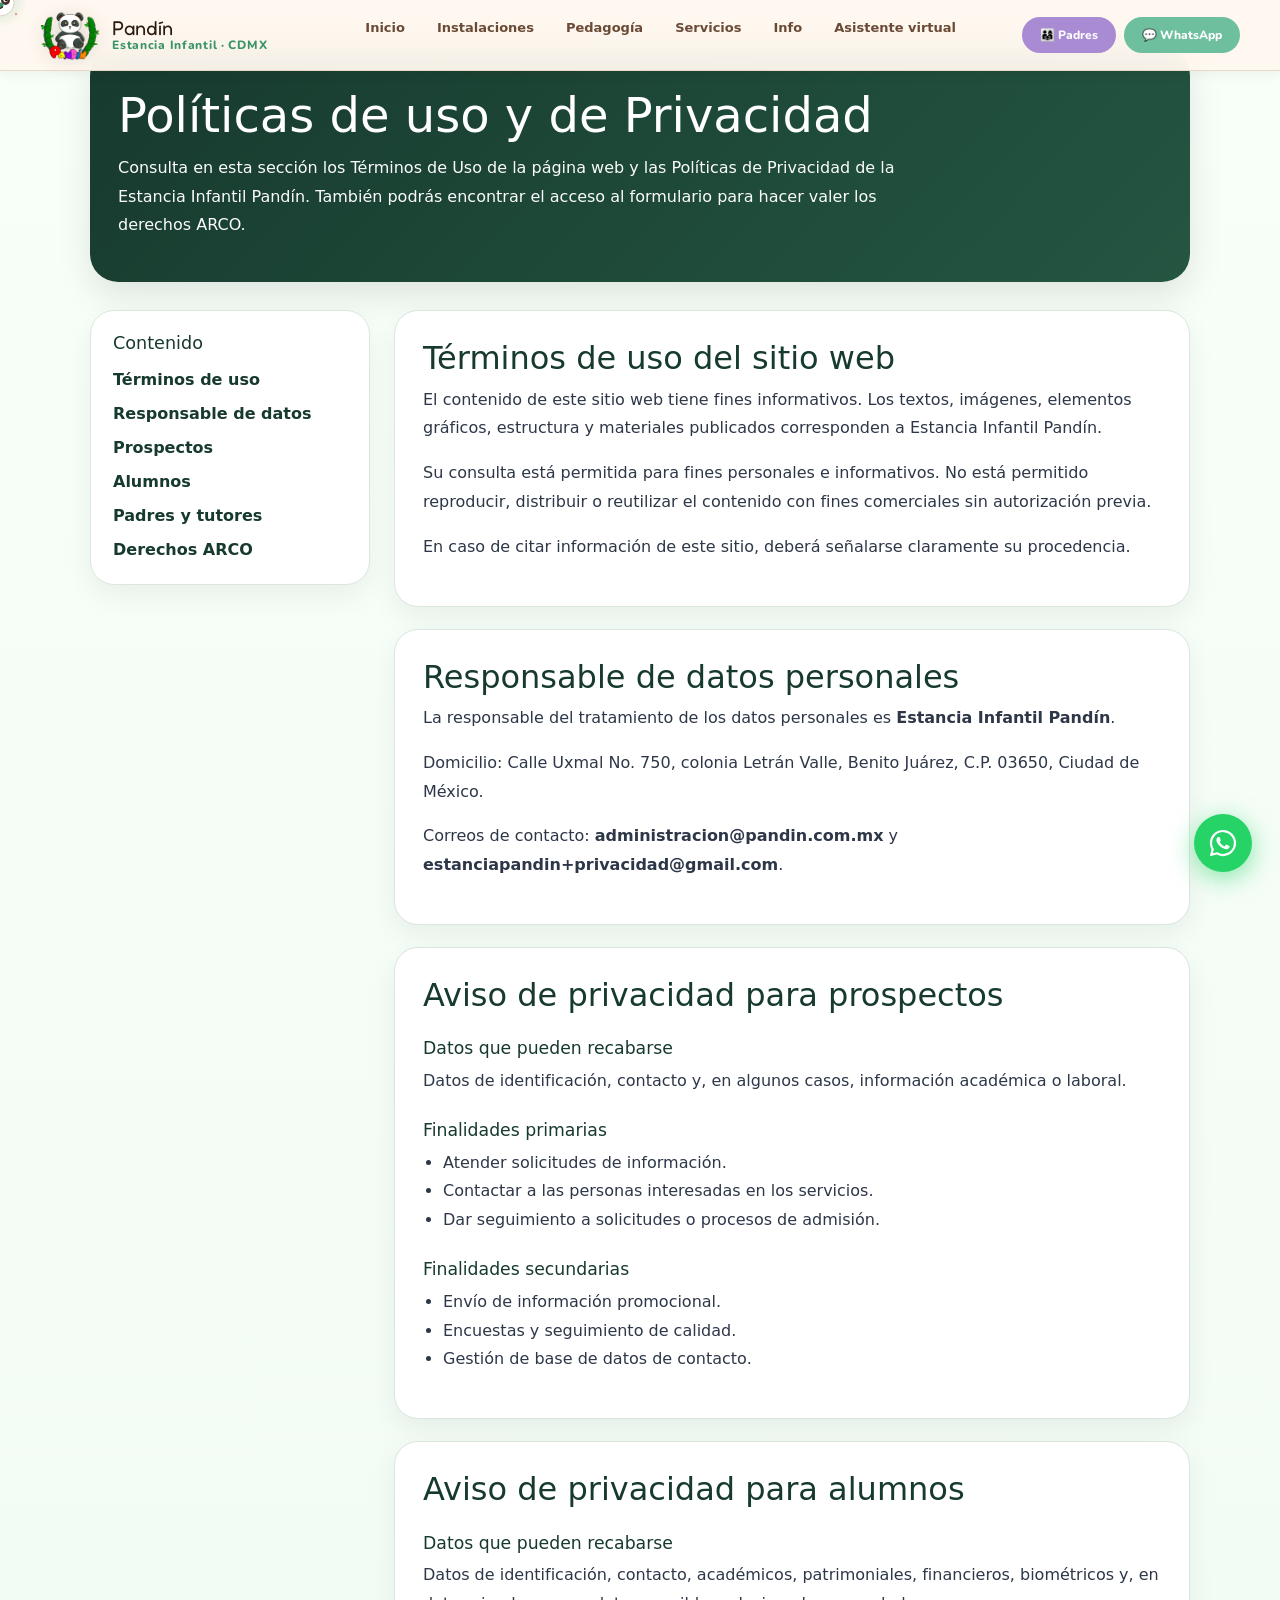
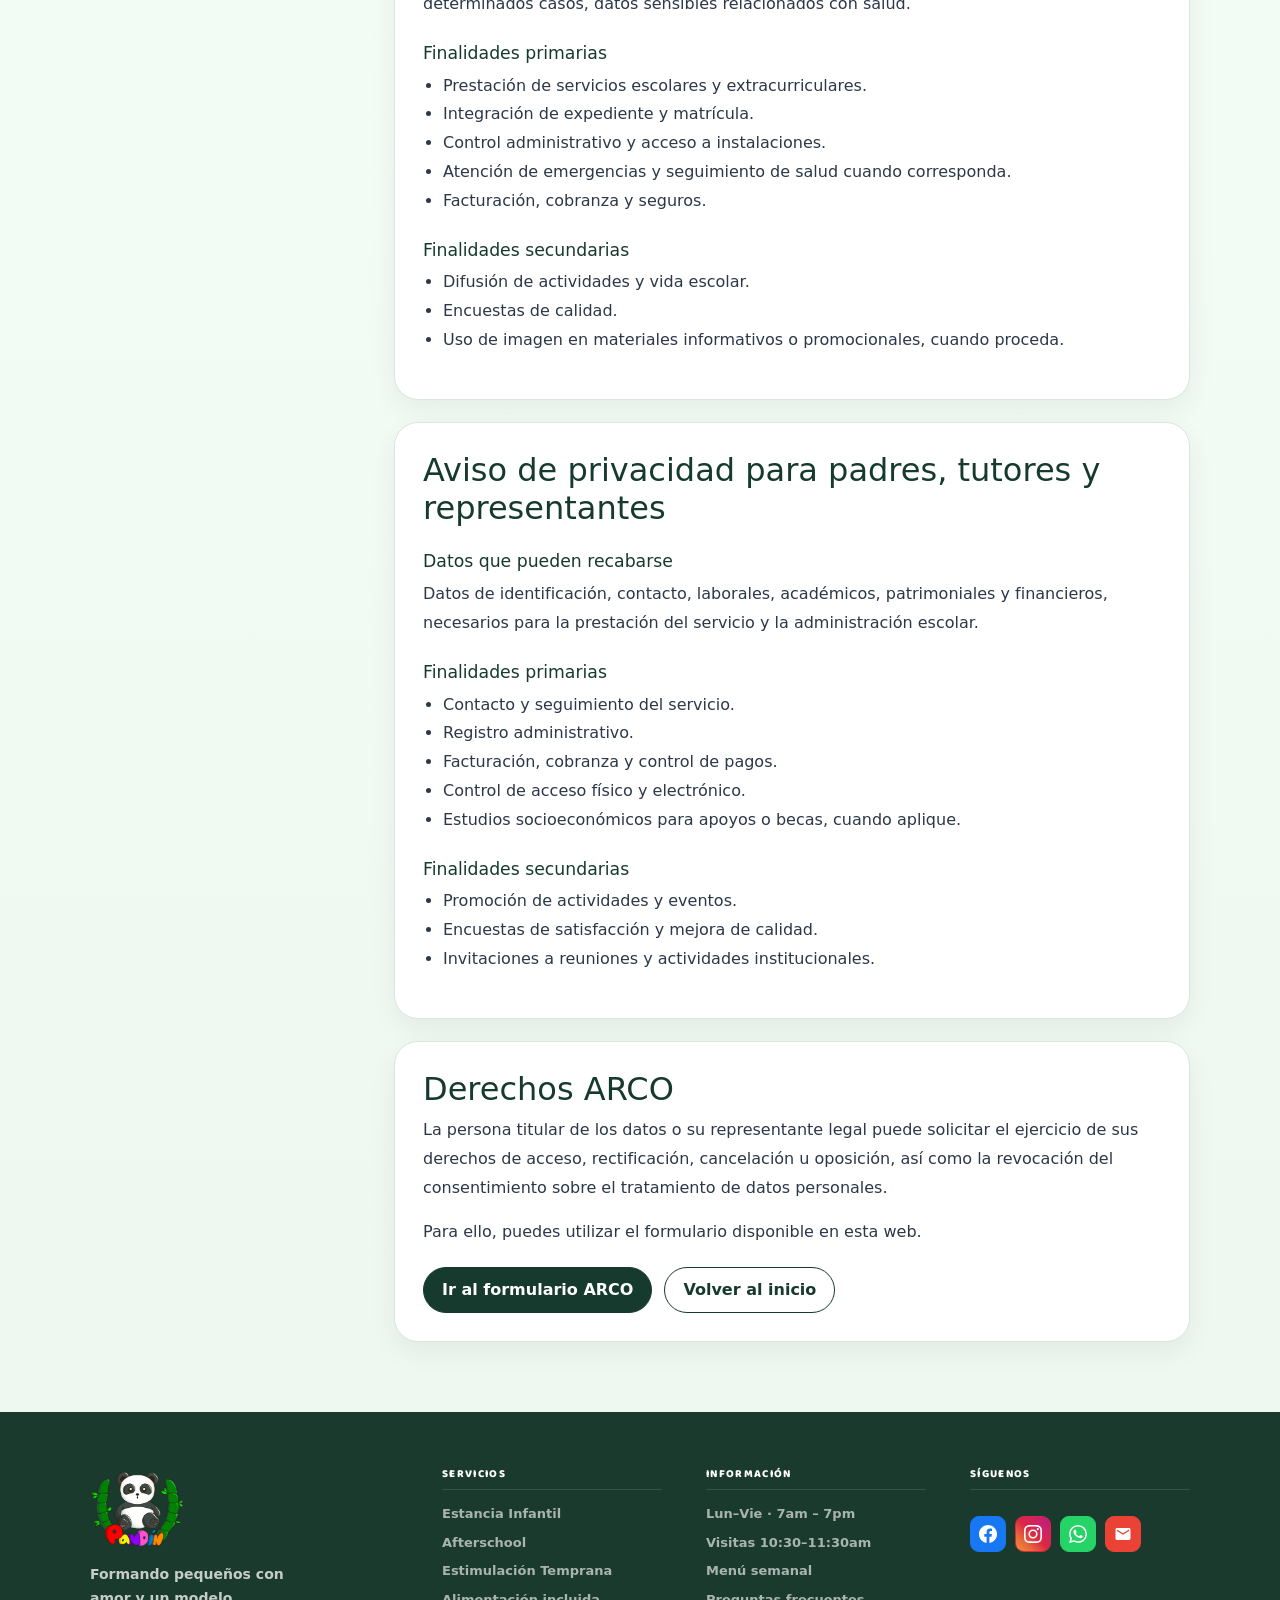
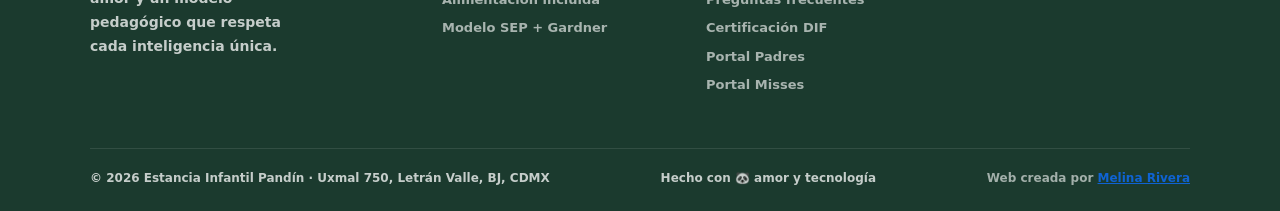
<file: pages/privacidad.html>
<!DOCTYPE html>
<html lang="es">
<head>
  <meta charset="UTF-8">
  <meta name="viewport" content="width=device-width, initial-scale=1.0">
  <title>Privacidad y Términos de Uso | Estancia Infantil Pandín</title>
  <meta name="description" content="Términos de uso, políticas de privacidad y derechos ARCO de Estancia Infantil Pandín.">

  <link rel="stylesheet" href="../assets/css/global.css">
  <link rel="stylesheet" href="../assets/css/index.css">
  <link href="https://cdn.jsdelivr.net/npm/bootstrap-icons@1.11.3/font/bootstrap-icons.css" rel="stylesheet">
  <link href="https://cdn.jsdelivr.net/npm/bootstrap@5.3.2/dist/css/bootstrap.min.css" rel="stylesheet">

  <style>
    .legal-page{
      padding: 48px 0 70px;
      background: linear-gradient(180deg, #f8fff9 0%, #eef8f1 100%);
      min-height: 100vh;
    }

    .legal-container{
      width: min(1100px, 92%);
      margin: 0 auto;
    }

    .legal-hero{
      background: linear-gradient(135deg, #173a2e, #245642);
      color: #fff;
      border-radius: 28px;
      padding: 42px 28px;
      margin-bottom: 28px;
      box-shadow: 0 14px 35px rgba(0,0,0,.10);
    }

    .legal-hero h1{
      margin: 0 0 12px;
      font-size: clamp(2rem, 4vw, 3rem);
      line-height: 1.08;
    }

    .legal-hero p{
      margin: 0;
      max-width: 820px;
      line-height: 1.8;
      opacity: .98;
    }

    .legal-grid{
      display: grid;
      grid-template-columns: 280px 1fr;
      gap: 24px;
      align-items: start;
    }

    .legal-aside,
    .legal-card{
      background: #fff;
      border: 1px solid #d9e7dd;
      border-radius: 24px;
      box-shadow: 0 10px 28px rgba(0,0,0,.06);
    }

    .legal-aside{
      padding: 22px;
      position: sticky;
      top: 20px;
    }

    .legal-aside h2{
      margin-top: 0;
      margin-bottom: 14px;
      color: #173a2e;
      font-size: 1.1rem;
    }

    .legal-aside ul{
      list-style: none;
      margin: 0;
      padding: 0;
    }

    .legal-aside li + li{
      margin-top: 10px;
    }

    .legal-aside a{
      color: #173a2e;
      text-decoration: none;
      font-weight: 600;
    }

    .legal-aside a:hover{
      text-decoration: underline;
    }

    .legal-card{
      padding: 28px;
    }

    .legal-card + .legal-card{
      margin-top: 22px;
    }

    .legal-card h2{
      margin-top: 0;
      color: #173a2e;
    }

    .legal-card h3{
      margin-top: 24px;
      color: #173a2e;
      font-size: 1.08rem;
    }

    .legal-card p,
    .legal-card li{
      line-height: 1.8;
      color: #2d3748;
    }

    .legal-card ul{
      padding-left: 20px;
    }

    .legal-btns{
      display: flex;
      flex-wrap: wrap;
      gap: 12px;
      margin-top: 20px;
    }

    .legal-btn{
      display: inline-flex;
      align-items: center;
      justify-content: center;
      min-height: 46px;
      padding: 0 18px;
      border-radius: 999px;
      text-decoration: none;
      font-weight: 700;
      border: 1px solid #173a2e;
      transition: .2s ease;
    }

    .legal-btn.primary{
      background: #173a2e;
      color: #fff;
    }

    .legal-btn.secondary{
      background: #fff;
      color: #173a2e;
    }

    .legal-btn:hover{
      transform: translateY(-1px);
    }

    @media (max-width: 900px){
      .legal-grid{
        grid-template-columns: 1fr;
      }

      .legal-aside{
        position: static;
      }
    }
  </style>
</head>
<body>

<!-- ── NAVBAR ─────────────────────────────── -->
<nav class="pnav" id="pnav">
  <a class="brand" href="../index.html">
    <img src="../assets/media/logo_pandin.PNG" alt="Pandín">
    <div class="brand-text">Pandín<span>Estancia Infantil · CDMX</span></div>
  </a>
  <ul class="nav-links">
    <li><a href="../index.html#inicio">Inicio</a></li>
    <li><a href="../index.html#galeria">Instalaciones</a></li>
    <li><a href="../index.html#pedagogia">Pedagogía</a></li>
    <li><a href="../index.html#servicios">Servicios</a></li>
    <li><a href="../index.html#informacion">Info</a></li>
    <li><a href="../index.html#asistente">Asistente virtual</a></li>
  </ul>
  <div class="nav-actions">
    <a class="btn-nav btn-nav-portal" href="./padres.html">👨‍👩‍👧 Padres</a>
    <a class="btn-nav btn-nav-green" href="https://wa.me/525564793805" target="_blank">💬 WhatsApp</a>
  </div>
</nav>

<main class="legal-page">
  <div class="legal-container">

    <section class="legal-hero">
      <h1>Políticas de uso y de Privacidad</h1>
      <p>
        Consulta en esta sección los Términos de Uso de la página web y las Políticas de Privacidad
        de la Estancia Infantil Pandín. También podrás encontrar el acceso al formulario para hacer
        valer los derechos ARCO.
      </p>
    </section>

    <div class="legal-grid">
      <aside class="legal-aside">
        <h2>Contenido</h2>
        <ul>
          <li><a href="#terminos">Términos de uso</a></li>
          <li><a href="#responsable">Responsable de datos</a></li>
          <li><a href="#prospectos">Prospectos</a></li>
          <li><a href="#alumnos">Alumnos</a></li>
          <li><a href="#padres">Padres y tutores</a></li>
          <li><a href="#arco">Derechos ARCO</a></li>
        </ul>
      </aside>

      <div>
        <article class="legal-card" id="terminos">
          <h2>Términos de uso del sitio web</h2>
          <p>
            El contenido de este sitio web tiene fines informativos. Los textos, imágenes,
            elementos gráficos, estructura y materiales publicados corresponden a Estancia Infantil Pandín.
          </p>
          <p>
            Su consulta está permitida para fines personales e informativos. No está permitido reproducir,
            distribuir o reutilizar el contenido con fines comerciales sin autorización previa.
          </p>
          <p>
            En caso de citar información de este sitio, deberá señalarse claramente su procedencia.
          </p>
        </article>

        <article class="legal-card" id="responsable">
          <h2>Responsable de datos personales</h2>
          <p>
            La responsable del tratamiento de los datos personales es <strong>Estancia Infantil Pandín</strong>.
          </p>
          <p>
            Domicilio: Calle Uxmal No. 750, colonia Letrán Valle, Benito Juárez, C.P. 03650, Ciudad de México.
          </p>
          <p>
            Correos de contacto:
            <strong>administracion@pandin.com.mx</strong> y
            <strong>estanciapandin+privacidad@gmail.com</strong>.
          </p>
        </article>

        <article class="legal-card" id="prospectos">
          <h2>Aviso de privacidad para prospectos</h2>
          <h3>Datos que pueden recabarse</h3>
          <p>
            Datos de identificación, contacto y, en algunos casos, información académica o laboral.
          </p>

          <h3>Finalidades primarias</h3>
          <ul>
            <li>Atender solicitudes de información.</li>
            <li>Contactar a las personas interesadas en los servicios.</li>
            <li>Dar seguimiento a solicitudes o procesos de admisión.</li>
          </ul>

          <h3>Finalidades secundarias</h3>
          <ul>
            <li>Envío de información promocional.</li>
            <li>Encuestas y seguimiento de calidad.</li>
            <li>Gestión de base de datos de contacto.</li>
          </ul>
        </article>

        <article class="legal-card" id="alumnos">
          <h2>Aviso de privacidad para alumnos</h2>
          <h3>Datos que pueden recabarse</h3>
          <p>
            Datos de identificación, contacto, académicos, patrimoniales, financieros, biométricos
            y, en determinados casos, datos sensibles relacionados con salud.
          </p>

          <h3>Finalidades primarias</h3>
          <ul>
            <li>Prestación de servicios escolares y extracurriculares.</li>
            <li>Integración de expediente y matrícula.</li>
            <li>Control administrativo y acceso a instalaciones.</li>
            <li>Atención de emergencias y seguimiento de salud cuando corresponda.</li>
            <li>Facturación, cobranza y seguros.</li>
          </ul>

          <h3>Finalidades secundarias</h3>
          <ul>
            <li>Difusión de actividades y vida escolar.</li>
            <li>Encuestas de calidad.</li>
            <li>Uso de imagen en materiales informativos o promocionales, cuando proceda.</li>
          </ul>
        </article>

        <article class="legal-card" id="padres">
          <h2>Aviso de privacidad para padres, tutores y representantes</h2>
          <h3>Datos que pueden recabarse</h3>
          <p>
            Datos de identificación, contacto, laborales, académicos, patrimoniales y financieros,
            necesarios para la prestación del servicio y la administración escolar.
          </p>

          <h3>Finalidades primarias</h3>
          <ul>
            <li>Contacto y seguimiento del servicio.</li>
            <li>Registro administrativo.</li>
            <li>Facturación, cobranza y control de pagos.</li>
            <li>Control de acceso físico y electrónico.</li>
            <li>Estudios socioeconómicos para apoyos o becas, cuando aplique.</li>
          </ul>

          <h3>Finalidades secundarias</h3>
          <ul>
            <li>Promoción de actividades y eventos.</li>
            <li>Encuestas de satisfacción y mejora de calidad.</li>
            <li>Invitaciones a reuniones y actividades institucionales.</li>
          </ul>
        </article>

        <article class="legal-card" id="arco">
          <h2>Derechos ARCO</h2>
          <p>
            La persona titular de los datos o su representante legal puede solicitar el ejercicio
            de sus derechos de acceso, rectificación, cancelación u oposición, así como la revocación
            del consentimiento sobre el tratamiento de datos personales.
          </p>
          <p>
            Para ello, puedes utilizar el formulario disponible en esta web.
          </p>

          <div class="legal-btns">
            <a class="legal-btn primary" href="./arco.html">Ir al formulario ARCO</a>
            <a class="legal-btn secondary" href="../index.html">Volver al inicio</a>
          </div>
        </article>
      </div>
    </div>
  </div>
</main>

<!-- ── FOOTER ─────────────────────────────── -->
<footer class="pfooter">
  <div class="footer-grid">
    <div class="footer-brand">
      <img src="../assets/media/logo_pandin.PNG" alt="Pandín">
      <p>Formando pequeños con amor y un modelo pedagógico que respeta cada inteligencia única.</p>
    </div>
    <div class="footer-col"><h4>Servicios</h4><ul>
      <li><a href="../index.html#servicios">Estancia Infantil</a></li>
      <li><a href="../index.html#servicios">Afterschool</a></li>
      <li><a href="../index.html#servicios">Estimulación Temprana</a></li>
      <li><a href="../index.html#servicios">Alimentación incluida</a></li>
      <li><a href="../index.html#pedagogia">Modelo SEP + Gardner</a></li>
    </ul></div>
    <div class="footer-col"><h4>Información</h4><ul>
      <li><a href="../index.html#informacion">Lun–Vie · 7am – 7pm</a></li>
      <li><a href="../index.html#informacion">Visitas 10:30–11:30am</a></li>
      <li><a href="../index.html#menu">Menú semanal</a></li>
      <li><a href="../index.html#faq">Preguntas frecuentes</a></li>
      <li><a href="../index.html#informacion">Certificación DIF</a></li>
      <li><a href="./padres.html">Portal Padres</a></li>
      <li><a href="./misses.html">Portal Misses</a></li>
    </ul></div>
    <div class="footer-col">
      <h4>Síguenos</h4>
      <div class="footer-social">
        <a class="soc-btn" href="https://www.facebook.com/estancia.pandin?ref=hl" target="_blank" aria-label="Facebook">
          <svg width="18" height="18" viewBox="0 0 24 24" fill="white" xmlns="http://www.w3.org/2000/svg"><path d="M24 12.073C24 5.446 18.627 0 12 0S0 5.446 0 12.073C0 18.1 4.388 23.093 10.125 24v-8.437H7.078v-3.49h3.047v-2.66c0-3.025 1.792-4.697 4.533-4.697 1.312 0 2.686.236 2.686.236v2.97h-1.514c-1.491 0-1.956.93-1.956 1.885v2.266h3.328l-.532 3.49h-2.796V24C19.612 23.093 24 18.1 24 12.073z"/></svg>
        </a>
        <a class="soc-btn" href="https://www.instagram.com/estancia.pandin/" target="_blank" aria-label="Instagram">
          <svg width="18" height="18" viewBox="0 0 24 24" fill="white" xmlns="http://www.w3.org/2000/svg"><path d="M12 2.163c3.204 0 3.584.012 4.85.07 3.252.148 4.771 1.691 4.919 4.919.058 1.265.069 1.645.069 4.849 0 3.205-.012 3.584-.069 4.849-.149 3.225-1.664 4.771-4.919 4.919-1.266.058-1.644.07-4.85.07-3.204 0-3.584-.012-4.849-.07-3.26-.149-4.771-1.699-4.919-4.92-.058-1.265-.07-1.644-.07-4.849 0-3.204.013-3.583.07-4.849.149-3.227 1.664-4.771 4.919-4.919 1.266-.057 1.645-.069 4.849-.069zm0-2.163c-3.259 0-3.667.014-4.947.072-4.358.2-6.78 2.618-6.98 6.98C.014 8.333 0 8.741 0 12c0 3.259.014 3.668.072 4.948.2 4.358 2.618 6.78 6.98 6.98C8.333 23.986 8.741 24 12 24c3.259 0 3.668-.014 4.948-.072 4.354-.2 6.782-2.618 6.979-6.98.059-1.28.073-1.689.073-4.948 0-3.259-.014-3.667-.072-4.947-.196-4.354-2.617-6.78-6.979-6.98C15.668.014 15.259 0 12 0zm0 5.838a6.162 6.162 0 100 12.324 6.162 6.162 0 000-12.324zM12 16a4 4 0 110-8 4 4 0 010 8zm6.406-11.845a1.44 1.44 0 100 2.881 1.44 1.44 0 000-2.881z"/></svg>
        </a>
        <a class="soc-btn" href="https://wa.me/525564793805" target="_blank" aria-label="WhatsApp">
          <svg width="18" height="18" viewBox="0 0 24 24" fill="white" xmlns="http://www.w3.org/2000/svg"><path d="M17.472 14.382c-.297-.149-1.758-.867-2.03-.967-.273-.099-.471-.148-.67.15-.197.297-.767.966-.94 1.164-.173.199-.347.223-.644.075-.297-.15-1.255-.463-2.39-1.475-.883-.788-1.48-1.761-1.653-2.059-.173-.297-.018-.458.13-.606.134-.133.298-.347.446-.52.149-.174.198-.298.298-.497.099-.198.05-.371-.025-.52-.075-.149-.669-1.612-.916-2.207-.242-.579-.487-.5-.669-.51-.173-.008-.371-.01-.57-.01-.198 0-.52.074-.792.372-.272.297-1.04 1.016-1.04 2.479 0 1.462 1.065 2.875 1.213 3.074.149.198 2.096 3.2 5.077 4.487.709.306 1.262.489 1.694.625.712.227 1.36.195 1.871.118.571-.085 1.758-.719 2.006-1.413.248-.694.248-1.289.173-1.413-.074-.124-.272-.198-.57-.347m-5.421 7.403h-.004a9.87 9.87 0 01-5.031-1.378l-.361-.214-3.741.982.998-3.648-.235-.374a9.86 9.86 0 01-1.51-5.26c.001-5.45 4.436-9.884 9.888-9.884 2.64 0 5.122 1.03 6.988 2.898a9.825 9.825 0 012.893 6.994c-.003 5.45-4.437 9.884-9.885 9.884m8.413-18.297A11.815 11.815 0 0012.05 0C5.495 0 .16 5.335.157 11.892c0 2.096.547 4.142 1.588 5.945L.057 24l6.305-1.654a11.882 11.882 0 005.683 1.448h.005c6.554 0 11.89-5.335 11.893-11.893a11.821 11.821 0 00-3.48-8.413z"/></svg>
        </a>
        <a class="soc-btn" href="mailto:info@pandin.com.mx" aria-label="Correo">
          <svg width="18" height="18" viewBox="0 0 24 24" fill="white" xmlns="http://www.w3.org/2000/svg"><path d="M20 4H4c-1.1 0-2 .9-2 2v12c0 1.1.9 2 2 2h16c1.1 0 2-.9 2-2V6c0-1.1-.9-2-2-2zm0 4l-8 5-8-5V6l8 5 8-5v2z"/></svg>
        </a>
      </div>
    </div>
  </div>
  <div class="footer-bottom">
    <span>© 2026 Estancia Infantil Pandín · Uxmal 750, Letrán Valle, BJ, CDMX</span>
    <span>Hecho con 🐼 amor y tecnología</span>
    <span class="dev-credit">
      Web creada por
      <a href="https://melinarivera.github.io" target="_blank">Melina Rivera</a>
    </span>
  </div>
</footer>

<a class="wa-float" href="https://wa.me/525564793805?text=Hola%20Pandín%20🐼%20Me%20gustaría%20obtener%20información%20sobre%20la%20estancia" target="_blank" aria-label="Contactar por WhatsApp">
  <svg viewBox="0 0 32 32" width="30" height="30" fill="white" xmlns="http://www.w3.org/2000/svg">
    <path d="M16 2C8.268 2 2 8.268 2 16c0 2.462.661 4.769 1.816 6.756L2 30l7.494-1.786A13.94 13.94 0 0 0 16 30c7.732 0 14-6.268 14-14S23.732 2 16 2zm0 25.6a11.556 11.556 0 0 1-5.89-1.608l-.422-.251-4.452 1.061 1.1-4.33-.277-.445A11.6 11.6 0 1 1 16 27.6zm6.362-8.677c-.348-.174-2.06-1.016-2.38-1.133-.32-.116-.552-.174-.785.174-.232.348-.9 1.133-1.104 1.366-.203.232-.406.261-.754.087-.348-.174-1.47-.541-2.8-1.726-1.034-.923-1.731-2.062-1.934-2.41-.203-.348-.022-.536.153-.71.157-.156.348-.406.522-.61.174-.203.232-.348.348-.58.116-.232.058-.435-.029-.61-.087-.174-.785-1.893-1.075-2.592-.283-.68-.57-.587-.785-.598l-.668-.011a1.28 1.28 0 0 0-.928.435c-.32.348-1.21 1.182-1.21 2.882 0 1.7 1.239 3.341 1.413 3.573.174.232 2.44 3.727 5.913 5.226.827.357 1.472.57 1.976.73.83.264 1.585.227 2.182.138.666-.1 2.06-.842 2.35-1.656.29-.813.29-1.511.203-1.656-.087-.145-.32-.232-.668-.406z"/>
  </svg>
  <span class="wa-tooltip">¿Tienes dudas? ¡Escríbenos!</span>
</a>

<script src="https://cdn.jsdelivr.net/npm/bootstrap@5.3.2/dist/js/bootstrap.bundle.min.js"></script>
<script src="../assets/js/global.js"></script>
<script src="../assets/js/chat.js"></script>
</body>
</html>
</file>
<file: assets/css/global.css>
/* ═══════════════════════════════════════════════
   PANDÍN — Global CSS
   Paleta pastel cálida inspirada en el logo
   ═══════════════════════════════════════════════ */
@import url('https://fonts.googleapis.com/css2?family=Nunito:wght@400;600;700;800;900&family=Baloo+2:wght@600;700;800&family=Fredoka+One&display=swap');

:root {
  --mint:     #6DBF9E;
  --mint-l:   #E4F5EE;
  --mint-d:   #3A9467;
  --butter:   #F4C430;
  --butter-l: #FEF6D8;
  --coral:    #F07B5E;
  --coral-l:  #FDEEE9;
  --lav:      #A98BD4;
  --lav-l:    #F2ECFB;
  --sky:      #72BBD8;
  --sky-l:    #E5F4FB;
  --cream:    #FFF8F0;
  --warm:     #FFFFFF;
  --sand:     #FAF0E0;
  --text:     #2C1A10;
  --text-m:   #6B4A35;
  --text-l:   #B08070;
  --border:   #EAD8C8;
  --sh-sm:    0 2px 12px rgba(44,26,16,.07);
  --sh:       0 8px 36px rgba(44,26,16,.11);
  --sh-lg:    0 20px 64px rgba(44,26,16,.15);
  --r:        14px;
  --rl:       22px;
  --rxl:      36px;
  --f:        'Nunito', sans-serif;
  --f2:       'Baloo 2', sans-serif;
  --f3:       'Fredoka One', cursive;
}

* { box-sizing: border-box; margin: 0; padding: 0; }
html { scroll-behavior: smooth; font-size: 16px; }
body { font-family: var(--f); background: var(--cream); color: var(--text); overflow-x: hidden; }
::-webkit-scrollbar { width: 7px; }
::-webkit-scrollbar-track { background: var(--cream); }
::-webkit-scrollbar-thumb { background: var(--mint); border-radius: 4px; }

/* ── CURSOR (Bambú con destello) ── */
*, *::before, *::after { cursor: none !important; }
.cur-trail {
  position: fixed; pointer-events: none; z-index: 99999;
  width: 40px; height: 40px; margin-left: -20px; margin-top: -20px;
  transition: opacity .2s;
}
.cur-glow {
  position: fixed; pointer-events: none; z-index: 99998;
  width: 56px; height: 56px; border-radius: 50%;
  margin-left: -28px; margin-top: -28px;
  background: radial-gradient(circle, rgba(109,191,158,.35) 0%, transparent 70%);
  transition: width .18s, height .18s, margin .18s, opacity .2s;
}
.cur-glow.hov {
  width: 72px; height: 72px; margin-left: -36px; margin-top: -36px;
  background: radial-gradient(circle, rgba(109,191,158,.55) 0%, transparent 70%);
}

/* ── NAVBAR ── */
.pnav {
  position: fixed; top: 0; left: 0; right: 0; z-index: 800;
  background: rgba(255,248,240,.95); backdrop-filter: blur(18px);
  border-bottom: 1.5px solid var(--border);
  padding: 10px 40px;
  display: flex; align-items: center; justify-content: space-between;
  box-shadow: var(--sh-sm);
  transition: padding .3s, box-shadow .3s;
}
.pnav.shrunk { padding: 6px 40px; box-shadow: var(--sh); }
.pnav .brand { display: flex; align-items: center; gap: 12px; text-decoration: none; }
.pnav .brand img {
  height: 50px; width: auto;
  filter: drop-shadow(0 2px 8px rgba(44,26,16,.12));
  transition: height .3s;
}
.pnav.shrunk .brand img { height: 40px; }
.pnav .brand-text { font-family: var(--f3); font-size: 20px; color: var(--text); line-height: 1.1; }
.pnav .brand-text span { color: var(--mint-d); display: block; font-size: 12px; font-family: var(--f); font-weight: 800; letter-spacing: .06em; }
.pnav .nav-links { display: flex; gap: 4px; list-style: none; }
.pnav .nav-links a {
  font-size: 13px; font-weight: 700; color: var(--text-m); text-decoration: none;
  padding: 7px 14px; border-radius: 20px; transition: all .2s;
}
.pnav .nav-links a:hover, .pnav .nav-links a.active {
  background: var(--mint-l); color: var(--mint-d);
}
.pnav .nav-actions { display: flex; gap: 8px; }
.btn-nav {
  padding: 9px 18px; border-radius: 22px; font-family: var(--f);
  font-weight: 800; font-size: 12px; text-decoration: none;
  display: inline-flex; align-items: center; gap: 6px;
  transition: all .2s; border: none;
}
.btn-nav-green { background: var(--mint); color: white; }
.btn-nav-green:hover { background: var(--mint-d); transform: translateY(-2px); box-shadow: 0 6px 20px rgba(109,191,158,.45); }
.btn-nav-out { background: transparent; color: var(--text-m); border: 2px solid var(--border) !important; }
.btn-nav-out:hover { border-color: var(--mint) !important; color: var(--mint-d); }
.btn-nav-portal { background: var(--lav); color: white; }
.btn-nav-portal:hover { background: #8A6DC0; transform: translateY(-2px); box-shadow: 0 6px 20px rgba(169,139,212,.45); }
.btn-nav-sky { background: var(--sky); color: white; }
.btn-nav-sky:hover { background: #5AA8D8; transform: translateY(-2px); box-shadow: 0 6px 20px rgba(126,193,225,.45); }

/* ── WAVE DIVIDER ── */
.wave-sep { display: block; width: 100%; line-height: 0; overflow: hidden; }
.wave-sep svg { display: block; width: 100%; }

/* ── SECTION HELPERS ── */
.sec { padding: 88px 40px; }
.sec-sm { padding: 60px 40px; }
.mw { max-width: 1100px; margin: 0 auto; }
.mw-sm { max-width: 860px; margin: 0 auto; }
.tag-line {
  display: inline-flex; align-items: center; gap: 8px;
  font-size: 11px; font-weight: 800; letter-spacing: .18em;
  text-transform: uppercase; color: var(--mint-d); margin-bottom: 10px;
}
.tag-line::before { content: ''; width: 24px; height: 3px; background: var(--mint); border-radius: 2px; }
h2.sec-title { font-family: var(--f3); font-size: clamp(32px,4.5vw,52px); color: var(--text); line-height: 1.12; margin-bottom: 14px; }
.sec-desc { font-size: 16px; font-weight: 600; color: var(--text-m); line-height: 1.78; max-width: 580px; }
.center { text-align: center; }
.center .sec-desc { margin: 0 auto; }

/* ── BUTTONS ── */
.btn {
  padding: 14px 30px; border-radius: 30px; font-family: var(--f);
  font-weight: 800; font-size: 14px; display: inline-flex; align-items: center;
  gap: 8px; transition: all .22s; text-decoration: none; border: none;
}
.btn-primary { background: var(--mint); color: white; }
.btn-primary:hover { background: var(--mint-d); transform: translateY(-3px); box-shadow: 0 10px 30px rgba(109,191,158,.45); }
.btn-secondary { background: transparent; color: var(--text-m); border: 2.5px solid var(--border) !important; }
.btn-secondary:hover { border-color: var(--mint) !important; color: var(--mint-d); transform: translateY(-3px); }
.btn-lav { background: var(--lav); color: white; }
.btn-lav:hover { background: #8A6DC0; transform: translateY(-3px); box-shadow: 0 10px 30px rgba(169,139,212,.45); }
.btn-sky { background: var(--sky); color: white; }
.btn-sky:hover { background: #4FA0C0; transform: translateY(-3px); box-shadow: 0 10px 30px rgba(114,187,216,.45); }

/* ── CARDS ── */
.card {
  background: var(--warm); border: 2px solid var(--border);
  border-radius: var(--rl); padding: 28px 24px;
  transition: all .25s;
}
.card:hover { transform: translateY(-5px); box-shadow: var(--sh); }
.card-accent-mint  { border-top: 4px solid var(--mint); }
.card-accent-butter{ border-top: 4px solid var(--butter); }
.card-accent-coral { border-top: 4px solid var(--coral); }
.card-accent-lav   { border-top: 4px solid var(--lav); }

/* ── INFO ROWS ── */
.info-row {
  display: flex; align-items: flex-start; gap: 16px;
  background: var(--warm); border: 2px solid var(--border);
  border-radius: var(--r); padding: 16px 20px;
  transition: all .2s;
}
.info-row:hover { border-color: var(--mint); transform: translateX(6px); box-shadow: var(--sh-sm); }
.info-dot {
  width: 44px; height: 44px; border-radius: 12px; flex-shrink: 0;
  display: flex; align-items: center; justify-content: center; font-size: 20px;
}
.info-row-text strong { font-size: 14px; font-weight: 800; color: var(--text); display: block; margin-bottom: 2px; }
.info-row-text span  { font-size: 13px; font-weight: 600; color: var(--text-m); line-height: 1.5; }

/* ── FOOTER ── */
.pfooter { background: #1B3A2E; color: rgba(255,255,255,.75); padding: 56px 40px 24px; }
.footer-grid {
  display: grid;
  grid-template-columns: 1.4fr 1fr 1fr 1fr;
  gap: 44px;
  max-width: 1100px;
  margin: 0 auto 44px;
  align-items: start;
}
/* Logo en footer: se muestra en colores originales, sin filtros agresivos */
.footer-brand img {
  width: 90px; height: auto; display: block; margin-bottom: 16px;
  filter: none;
}
.footer-brand p { font-size: 14px; line-height: 1.7; font-weight: 600; max-width: 210px; }
.footer-social { display: flex; gap: 9px; margin-top: 16px; flex-wrap: wrap; }
.soc-btn {
  width: 36px; height: 36px; border-radius: 9px;
  display: flex; align-items: center; justify-content: center;
  font-size: 17px; text-decoration: none;
  background: rgba(255,255,255,.08); border: 1px solid rgba(255,255,255,.12);
  transition: all .2s;
}
.soc-btn:hover { background: var(--mint); transform: translateY(-2px); }
/* Columnas del footer: títulos alineados al inicio de su contenido */
.footer-col { display: flex; flex-direction: column; }
.footer-col h4 {
  font-family: var(--f2); font-weight: 800; font-size: 11px; color: white;
  margin: 0 0 14px 0; padding: 0;
  text-transform: uppercase; letter-spacing: .12em;
  border-bottom: 1px solid rgba(255,255,255,.12);
  padding-bottom: 8px;
}
.footer-col ul { list-style: none; margin: 0; padding: 0; }
.footer-col ul li { font-size: 13px; margin-bottom: 9px; font-weight: 600; }
.footer-col ul li a { color: rgba(255,255,255,.62); text-decoration: none; transition: color .2s; }
.footer-col ul li a:hover { color: var(--mint); }
.footer-bottom {
  border-top: 1px solid rgba(255,255,255,.1); padding-top: 20px;
  max-width: 1100px; margin: 0 auto;
  display: flex; justify-content: space-between; align-items: center;
  flex-wrap: wrap; gap: 10px; font-size: 12px; font-weight: 600;
}

/* ── WA FLOAT ── */
.wa-float {
  position: fixed; bottom: 28px; right: 28px; width: 58px; height: 58px;
  background: #25D366; border-radius: 50%; display: flex; align-items: center;
  justify-content: center; font-size: 28px; text-decoration: none;
  box-shadow: 0 6px 24px rgba(37,211,102,.55); z-index: 700;
  animation: waPulse 3s ease infinite;
}
.wa-float:hover { transform: scale(1.12); animation: none; }
.wa-float:hover .wa-tooltip { opacity: 1; transform: translateX(0); pointer-events: none; }
.wa-tooltip {
  position: absolute; right: 70px; background: var(--text); color: white;
  font-size: 12px; font-weight: 600; white-space: nowrap;
  padding: 6px 12px; border-radius: 8px; opacity: 0;
  transform: translateX(8px); transition: all .2s; pointer-events: none;
}
.wa-tooltip::after {
  content: ''; position: absolute; right: -6px; top: 50%; transform: translateY(-50%);
  border: 6px solid transparent; border-left-color: var(--text); border-right: none;
}
@keyframes waPulse { 0%,100%{box-shadow:0 6px 24px rgba(37,211,102,.55)} 50%{box-shadow:0 6px 34px rgba(37,211,102,.75),0 0 0 9px rgba(37,211,102,.12)} }

/* ── BADGE ── */
.badge { display: inline-flex; align-items: center; gap: 6px; padding: 5px 14px; border-radius: 16px; font-size: 11px; font-weight: 800; letter-spacing: .04em; }
.badge-mint { background: var(--mint-l); color: var(--mint-d); border: 1.5px solid rgba(109,191,158,.3); }
.badge-butter { background: var(--butter-l); color: #9A6800; border: 1.5px solid rgba(244,196,48,.3); }
.badge-coral { background: var(--coral-l); color: #B84030; border: 1.5px solid rgba(240,123,94,.3); }
.badge-lav { background: var(--lav-l); color: #6A40A8; border: 1.5px solid rgba(169,139,212,.3); }
.badge-sky { background: var(--sky-l); color: #2A78A0; border: 1.5px solid rgba(114,187,216,.3); }

/* ── SCROLL REVEAL ── */
.reveal { opacity: 0; transform: translateY(24px); transition: opacity .65s ease, transform .65s ease; }
.reveal.visible { opacity: 1; transform: translateY(0); }

/* Staggered delays for sibling reveal cards */
.row > .reveal:nth-child(1) { transition-delay: 0s; }
.row > .reveal:nth-child(2) { transition-delay: .08s; }
.row > .reveal:nth-child(3) { transition-delay: .16s; }
.row > .reveal:nth-child(4) { transition-delay: .24s; }
.row > .reveal:nth-child(5) { transition-delay: .32s; }
.row > .reveal:nth-child(6) { transition-delay: .40s; }
.row > .reveal:nth-child(7) { transition-delay: .48s; }
.row > .reveal:nth-child(8) { transition-delay: .56s; }
.intel-grid > .reveal:nth-child(1) { transition-delay: 0s; }
.intel-grid > .reveal:nth-child(2) { transition-delay: .07s; }
.intel-grid > .reveal:nth-child(3) { transition-delay: .14s; }
.intel-grid > .reveal:nth-child(4) { transition-delay: .21s; }
.intel-grid > .reveal:nth-child(5) { transition-delay: .28s; }
.intel-grid > .reveal:nth-child(6) { transition-delay: .35s; }
.intel-grid > .reveal:nth-child(7) { transition-delay: .42s; }
.intel-grid > .reveal:nth-child(8) { transition-delay: .49s; }
.faq-list > .reveal:nth-child(1) { transition-delay: 0s; }
.faq-list > .reveal:nth-child(2) { transition-delay: .07s; }
.faq-list > .reveal:nth-child(3) { transition-delay: .14s; }
.faq-list > .reveal:nth-child(4) { transition-delay: .21s; }
.faq-list > .reveal:nth-child(5) { transition-delay: .28s; }
.faq-list > .reveal:nth-child(6) { transition-delay: .35s; }

/* ── PORTAL FORMS ── */
.pfield { margin-bottom: 18px; }
.pfield label { display: block; font-size: 11px; font-weight: 800; color: var(--text-m); text-transform: uppercase; letter-spacing: .08em; margin-bottom: 6px; }
.pfield input, .pfield select, .pfield textarea {
  width: 100%; padding: 13px 16px; border: 2px solid var(--border);
  border-radius: var(--r); font-family: var(--f); font-size: 14px;
  font-weight: 600; color: var(--text); background: var(--cream);
  outline: none; transition: border-color .2s, box-shadow .2s;
}
.pfield input:focus, .pfield select:focus, .pfield textarea:focus {
  border-color: var(--mint); box-shadow: 0 0 0 4px rgba(109,191,158,.15);
}
.pfield textarea { resize: none; }

/* ── PORTAL TABS ── */
.portal-tabs { display: flex; border: 2px solid var(--border); border-radius: var(--r); overflow: hidden; margin-bottom: 24px; }
.ptab { flex: 1; padding: 12px 16px; background: var(--cream); color: var(--text-m); border: none; font-family: var(--f); font-size: 13px; font-weight: 800; border-right: 1px solid var(--border); transition: all .2s; }
.ptab:last-child { border-right: none; }
.ptab.active { background: linear-gradient(90deg, var(--mint-d), var(--mint)); color: white; }
.ptab:hover:not(.active) { background: var(--mint-l); color: var(--mint-d); }
.tab-pane { display: none; }
.tab-pane.active { display: block; }

/* ── TABLE ── */
.data-table { width: 100%; border-collapse: collapse; }
.data-table thead th { padding: 10px 14px; text-align: left; font-size: 10px; font-weight: 800; color: var(--text-l); text-transform: uppercase; letter-spacing: .1em; border-bottom: 2px solid var(--border); background: var(--cream); }
.data-table tbody td { padding: 12px 14px; font-size: 13px; font-weight: 600; color: var(--text-m); border-bottom: 1px solid var(--border); }
.data-table tbody tr:last-child td { border-bottom: none; }
.data-table tbody tr:hover { background: var(--cream); }

/* ── FOOTER SOCIAL COLUMN ── */
.footer-col .footer-social {
  flex-wrap: wrap;
  margin-top: 12px;
}
.footer-col .footer-social .soc-btn { font-size: 18px; }

/* Colores originales de cada red social — siempre visibles */
.footer-social .soc-btn:nth-child(1) { background: #1877F2; border-color: #1877F2; } /* Facebook */
.footer-social .soc-btn:nth-child(2) { background: linear-gradient(45deg,#f09433,#e6683c 25%,#dc2743 50%,#cc2366 75%,#bc1888); border-color: #dc2743; } /* Instagram */
.footer-social .soc-btn:nth-child(3) { background: #25D366; border-color: #25D366; } /* WhatsApp */
.footer-social .soc-btn:nth-child(4) { background: #EA4335; border-color: #EA4335; } /* Email / Gmail */

/* Hover: un poco más oscuro + elevación */
.footer-social .soc-btn:nth-child(1):hover { background: #1558c0; }
.footer-social .soc-btn:nth-child(2):hover { background: linear-gradient(45deg,#d4802a,#c0542e 25%,#b01e33 50%,#9e1852 75%,#8e1068); border-color: #b01e33; }
.footer-social .soc-btn:nth-child(3):hover { background: #1da851; }
.footer-social .soc-btn:nth-child(4):hover { background: #c5332a; }

/* ── MOBILE ── */
@media (pointer: coarse) {
  *, *::before, *::after { cursor: auto !important; }
  .cur-trail, .cur-glow { display: none !important; }
}
@media (max-width: 900px) {
  *, *::before, *::after { cursor: auto !important; }
  .cur-trail, .cur-glow { display: none !important; }
  .pnav { padding: 10px 16px; }
  .pnav.shrunk { padding: 7px 16px; }
  .pnav .nav-links { display: none; }
  .sec, .sec-sm { padding: 60px 16px; }
  .footer-grid { grid-template-columns: 1fr 1fr; gap: 28px; }
}
@media (max-width: 600px) {
  .footer-grid { grid-template-columns: 1fr; }
  .pnav .brand-text { display: none; }
}
</file>
<file: assets/css/index.css>
/* ═══════════════════════════════════════════════
   PANDÍN — index.css (Landing Page)
   ═══════════════════════════════════════════════ */

/* ── HERO ── */
.hero-wrap {
  min-height: 100vh;
  background: var(--cream);
  position: relative;
  overflow: hidden;
  padding-top: 80px;
}

.hero-wrap::before {
  content: '';
  position: absolute;
  inset: 0;
  background:
    radial-gradient(ellipse 55% 65% at 82% 30%, rgba(109,191,158,.16) 0%, transparent 65%),
    radial-gradient(ellipse 45% 50% at 12% 80%, rgba(244,196,48,.13) 0%, transparent 60%);
  pointer-events: none;
}

/* contenedor del logo */
.hero-img-wrap {
  position: relative;
  display: flex;
  justify-content: center;
  align-items: center;
  min-height: 420px;
}

/* logo */
.hero-img-wrap img {
  width: 380px;
  max-width: 100%;
  height: auto;
  display: block;
  position: relative;
  z-index: 2;
  animation: floatLogo 3.5s ease-in-out infinite;
}

/* movimiento */
@keyframes floatLogo {
  0%   { transform: translateY(0px); }
  50%  { transform: translateY(-12px); }
  100% { transform: translateY(0px); }
}
/* Blobs */
.hero-blobs { position:absolute;inset:0;overflow:hidden;pointer-events:none; }
.blob { position:absolute;border-radius:60% 40% 50% 50%/50% 60% 40% 50%;opacity:.1;animation:blobAnim 9s ease-in-out infinite; }
.b1{width:440px;height:440px;background:var(--mint);top:-120px;right:-100px;}
.b2{width:300px;height:300px;background:var(--butter);bottom:5%;left:-70px;animation-delay:-3s;}
.b3{width:220px;height:220px;background:var(--coral);top:35%;right:5%;animation-delay:-6s;}
@keyframes blobAnim {
  0%,100%{transform:translate(0,0) rotate(0deg)}
  33%{transform:translate(16px,-22px) rotate(5deg)}
  66%{transform:translate(-12px,16px) rotate(-4deg)}
}
/* Floating dots */
.hero-dots { position:absolute;inset:0;pointer-events:none; }
.hd { position:absolute;border-radius:50%;opacity:.25;animation:dotFloat 5s ease-in-out infinite; }
.hd1{width:13px;height:13px;background:var(--mint);top:22%;left:14%;}
.hd2{width:9px;height:9px;background:var(--butter);top:64%;left:10%;animation-delay:.7s;}
.hd3{width:15px;height:15px;background:var(--coral);top:17%;right:23%;animation-delay:1.4s;}
.hd4{width:10px;height:10px;background:var(--lav);bottom:26%;right:17%;animation-delay:2.1s;}
.hd5{width:8px;height:8px;background:var(--sky);top:45%;left:5%;animation-delay:2.8s;}
@keyframes dotFloat{0%,100%{transform:translateY(0)}50%{transform:translateY(-14px)}}

/* Hero content */
.hero-left { position:relative;z-index:2; }
.hero-badge {
  display:inline-flex;align-items:center;gap:8px;
  background:var(--mint-l);border:2px solid rgba(109,191,158,.3);
  color:var(--mint-d);padding:9px 20px;border-radius:30px;
  font-size:12px;font-weight:800;letter-spacing:.08em;text-transform:uppercase;
  margin-bottom:28px;
}
.hero-title {
  font-family:var(--f3);
  font-size:clamp(48px,7.5vw,86px);
  line-height:1.04;color:var(--text);margin-bottom:22px;
}
.hero-title .t-green{color:var(--mint-d)}
.hero-title .t-yellow{color:#B8880B}
.hero-sub {
  font-size:17px;font-weight:600;color:var(--text-m);
  line-height:1.78;margin-bottom:40px;max-width:520px;
}
.hero-ctas { display:flex;gap:14px;flex-wrap:wrap;margin-bottom:40px; }
.hero-pills { display:flex;gap:12px;flex-wrap:wrap; }
.pill {
  display:flex;align-items:center;gap:10px;
  background:white;border:2px solid var(--border);border-radius:22px;
  padding:10px 18px;box-shadow:var(--sh-sm);
}
.pill span { font-size:20px; }
.pill b { display:block;font-family:var(--f2);font-weight:800;font-size:17px;color:var(--text);line-height:1; }
.pill small { font-size:11px;color:var(--text-l);font-weight:700; }

/* Hero image */
.hero-right { position:relative;z-index:2;display:flex;justify-content:center;align-items:center; }
.hero-img-wrap { position:relative;width:clamp(280px,38vw,480px); }
.hero-glow {
  position:absolute;inset:-40px;border-radius:50%;
  background:radial-gradient(circle,rgba(109,191,158,.22) 0%,transparent 70%);
  animation:glowPulse 4s ease-in-out infinite;
}
@keyframes glowPulse{0%,100%{opacity:.7;transform:scale(1)}50%{opacity:1;transform:scale(1.06)}}
.hero-rings { position:absolute;inset:0; }
.hr { position:absolute;border-radius:50%;border:2px solid;opacity:.12;animation:ringPulse 4s ease-in-out infinite; }
.hr1{inset:-10px;border-color:var(--mint);animation-delay:0s;}
.hr2{inset:-26px;border-color:var(--butter);animation-delay:.8s;}
.hr3{inset:-44px;border-color:var(--lav);animation-delay:1.6s;}
@keyframes ringPulse{0%,100%{opacity:.12;transform:scale(1)}50%{opacity:.22;transform:scale(1.04)}}
.hero-logo {
  width:100%;position:relative;z-index:1;
  filter:drop-shadow(0 24px 52px rgba(44,26,16,.16));
  animation:heroFloat 4.5s ease-in-out infinite;
}
@keyframes heroFloat{0%,100%{transform:translateY(0)}50%{transform:translateY(-18px)}}

/* Botón modelo educativo */
.btn-modelo {
  background-color: var(--butter) !important;
  border: 2px solid #D8B13B !important;
  color: var(--text) !important;
  font-weight: 700;
  border-radius: 14px;
  padding: 12px 22px;
  box-shadow: 0 8px 18px rgba(216, 177, 59, 0.18);
  transition: all 0.25s ease;
}

.btn-modelo:hover {
  background-color: #E5B826 !important;
  border-color: #E5B826 !important;
  color: var(--text) !important;
  transform: translateY(-2px);
  box-shadow: 0 12px 24px rgba(216, 177, 59, 0.26);
}

.btn-modelo:active {
  transform: translateY(0);
  box-shadow: 0 6px 14px rgba(216, 177, 59, 0.18);
}
/* ── GALLERY MASONRY ── */
.gallery-masonry {
  display:grid;
  grid-template-columns:repeat(12,1fr);
  grid-template-rows:auto;
  gap:14px;margin-bottom:20px;
}
.gm-item { border-radius:20px;overflow:hidden;position:relative;box-shadow:var(--sh-sm);transition:all .3s; }
.gm-item:hover { transform:scale(1.02) translateY(-5px);box-shadow:var(--sh); }
.gm-big  { grid-column:1/6;grid-row:1/3; }
.gm-item:nth-child(2) { grid-column:6/9;grid-row:1/2; }
.gm-item:nth-child(3) { grid-column:9/13;grid-row:1/2; }
.gm-item:nth-child(4) { grid-column:6/10;grid-row:2/3; }
.gm-item:nth-child(5) { grid-column:10/13;grid-row:2/3; }
.gm-ph {
  width:100%;height:100%;min-height:200px;
  display:flex;flex-direction:column;align-items:center;justify-content:center;
  gap:10px;padding:24px;text-align:center;position:relative;overflow:hidden;
}
.gm-big .gm-ph { min-height:400px; }
.gico { font-size:44px;opacity:.9; }
.gtxt { font-size:14px;font-weight:800;color:white;text-shadow:0 1px 3px rgba(0,0,0,.2); }
.gtxt small { display:block;font-size:11px;opacity:.85;font-weight:600;margin-top:3px; }
.gm-overlay {
  position:absolute;bottom:0;left:0;right:0;
  background:linear-gradient(transparent,rgba(0,0,0,.4));
  color:white;font-size:12px;font-weight:800;
  padding:24px 16px 14px;opacity:0;transition:opacity .3s;
}
.gm-item:hover .gm-overlay { opacity:1; }
.gp-green  { background:linear-gradient(145deg,#7BC8A4,#3A9467); }
.gp-yellow { background:linear-gradient(145deg,#F5CA50,#E8A800); }
.gp-coral  { background:linear-gradient(145deg,#F09070,#D04A30); }
.gp-lav    { background:linear-gradient(145deg,#B99DDB,#7850C0); }
.gp-sky    { background:linear-gradient(145deg,#7EC8E3,#3A90C0); }
.gallery-note { text-align:center;font-size:13px;color:var(--text-l);font-weight:600;font-style:italic; }
.gallery-note a { color:var(--mint-d);text-decoration:none;font-weight:800; }

@media(max-width:900px){
  .gallery-masonry { display:grid;grid-template-columns:1fr 1fr; }
  .gm-item:nth-child(n) { grid-column:auto;grid-row:auto; }
  .gm-big .gm-ph { min-height:200px; }
}

/* ── PEDAGOGÍA ── */
/* logo en sección pedagogía */
.ped-logo {
  width: 50px;       /* controla tamaño real */
  max-width: 50px;   /* evita que crezca */
  height: auto;
  display: block;
  margin: 0 auto 10px auto;
}
.sep-badge {
  display:inline-flex;align-items:center;gap:8px;
  background:var(--mint-l);border:2px solid rgba(109,191,158,.3);
  color:var(--mint-d);padding:10px 18px;border-radius:30px;
  font-size:13px;font-weight:800;margin-bottom:22px;display:block;
}
.ped-pillar {
  display:flex;gap:14px;align-items:flex-start;
  padding:15px 17px;background:white;border:1.5px solid var(--border);
  border-radius:var(--r);margin-bottom:11px;transition:all .22s;
}
.ped-pillar:hover { border-color:var(--mint);transform:translateX(6px);box-shadow:var(--sh-sm); }
.pp-ico { font-size:24px;flex-shrink:0;margin-top:2px; }
.ped-pillar b { font-size:14px;font-weight:800;color:var(--text);display:block;margin-bottom:2px; }
.ped-pillar p { font-size:12px;font-weight:600;color:var(--text-m);line-height:1.55;margin:0; }

/* Intel Card */
.intel-card {
  background:white;border:2px solid var(--border);border-radius:var(--rxl);
  padding:36px 32px;box-shadow:var(--sh);position:relative;overflow:hidden;
}
.intel-card::before {
  content:'';position:absolute;top:-40px;right:-40px;width:120px;height:120px;
  border-radius:50%;background:var(--mint-l);opacity:.5;
}
.intel-center { text-align:center;margin-bottom:28px; }
.ic-circle {
  display:inline-flex;flex-direction:column;align-items:center;justify-content:center;
  width:100px;height:100px;border-radius:50%;
  background:linear-gradient(135deg,var(--mint),var(--mint-d));
  box-shadow:0 8px 24px rgba(109,191,158,.4);
  margin:0 auto;
}
.ic-label { font-size:10px;font-weight:800;color:white;letter-spacing:.1em;text-transform:uppercase;text-align:center;line-height:1.3;margin-top:4px; }
.intel-grid { display:grid;grid-template-columns:1fr 1fr;gap:12px; }
.intel-chip {
  display:flex;flex-direction:column;
  border-radius:14px;border:1.5px solid;
  transition:all .2s;overflow:hidden;
}
.intel-chip:hover { transform:translateY(-4px);box-shadow:var(--sh-sm); }
.intel-chip .ic-img { width:100%;height:100px;object-fit:cover;display:block;flex-shrink:0; }
.intel-chip .ic-body { padding:10px 12px; }
.intel-chip b  { font-size:12px;font-weight:800;display:block;line-height:1.2;margin-bottom:4px; }
.intel-chip small { font-size:10px;font-weight:500;opacity:.8;line-height:1.45;display:block; }
.ic-m{background:var(--mint-l);border-color:rgba(109,191,158,.3);color:var(--mint-d)}
.ic-b{background:var(--butter-l);border-color:rgba(244,196,48,.3);color:#9A6800}
.ic-c{background:var(--coral-l);border-color:rgba(240,123,94,.3);color:#B84030}
.ic-l{background:var(--lav-l);border-color:rgba(169,139,212,.3);color:#6A40A8}
.ic-s{background:var(--sky-l);border-color:rgba(114,187,216,.3);color:#2A78A0}
.ic-p{background:#FFF0E8;border-color:rgba(255,191,163,.3);color:#9E4030}
.ic-sa{background:var(--sand);border-color:rgba(200,165,100,.3);color:#7A5820}
.ic-g{background:#E8F7E0;border-color:rgba(100,180,80,.3);color:#3A7A20}

/* ── SERVICIOS ── */
.srv-card {
  background:var(--cream);border-radius:var(--rl);padding:28px 24px;
  border:2px solid var(--border);height:100%;
  transition:all .25s;position:relative;overflow:hidden;
}
.srv-card::after {
  content:'';position:absolute;bottom:0;left:0;right:0;height:5px;border-radius:0 0 var(--rl) var(--rl);
}
.card-accent-mint::after{background:var(--mint)}
.card-accent-butter::after{background:var(--butter)}
.card-accent-coral::after{background:var(--coral)}
.card-accent-lav::after{background:var(--lav)}
.srv-card:hover { transform:translateY(-7px);box-shadow:var(--sh);border-color:transparent; }
.sc-icon { font-size:42px;margin-bottom:14px;display:block; }
.srv-card h3 { font-family:var(--f2);font-weight:800;font-size:18px;color:var(--text);margin-bottom:8px; }
.srv-card p  { font-size:13px;font-weight:600;color:var(--text-m);line-height:1.65;margin-bottom:14px; }
.sc-list { list-style:none;padding:0;margin:0;display:flex;flex-direction:column;gap:5px; }
.sc-list li { font-size:12px;font-weight:700;color:var(--text-m);padding-left:16px;position:relative; }
.sc-list li::before { content:'✓';position:absolute;left:0;color:var(--mint-d);font-weight:900; }

/* ── MAP CARD ── */
.map-card {
  background:white;border:2px solid var(--border);border-radius:var(--rl);
  overflow:hidden;box-shadow:var(--sh);
}
.map-header {
  background:linear-gradient(135deg,var(--mint-d),var(--mint));
  color:white;padding:16px 22px;font-family:var(--f2);
  font-weight:800;font-size:15px;display:flex;align-items:center;gap:9px;
}
.map-visual {
  background:linear-gradient(155deg,var(--mint-l),var(--butter-l));
  padding:28px 22px;text-align:center;
}
.map-icon { font-size:52px;margin-bottom:10px; }
.map-addr strong { font-size:14px;font-weight:800;color:var(--text);display:block;margin-bottom:4px; }
.map-addr span   { font-size:12px;color:var(--text-m);font-weight:600; }
.map-details { padding:16px 22px;display:flex;flex-direction:column;gap:9px; }
.md-row { display:flex;align-items:center;gap:10px;font-size:13px;font-weight:600;color:var(--text-m); }
.md-row strong { color:var(--text);font-weight:800; }
.md-row span:first-child { font-size:17px; }

.srv-card .badge {
  font-weight: 700;
  border-radius: 10px;
  padding: 7px 12px;
  color: var(--text) !important;
}

.badge-mint {
  background: rgba(109, 191, 158, 0.18);
  border: 1px solid rgba(109, 191, 158, 0.35);
}

.badge-butter {
  background: rgba(244, 196, 48, 0.18);
  border: 1px solid rgba(244, 196, 48, 0.35);
}

.badge-coral {
  background: rgba(240, 143, 120, 0.18);
  border: 1px solid rgba(240, 143, 120, 0.35);
}

.badge-lav {
  background: rgba(178, 156, 232, 0.18);
  border: 1px solid rgba(178, 156, 232, 0.35);
}

/* ── CHAT SHELL ── */
.chat-shell {
  background:white;border:2px solid var(--border);border-radius:var(--rxl);
  overflow:hidden;box-shadow:var(--sh-lg);
}
.chat-hdr {
  background:linear-gradient(135deg,var(--mint-d),var(--mint));
  padding:18px 24px;display:flex;align-items:center;gap:14px;
}
.ch-av {
  width:46px;height:46px;border-radius:50%;
  background:rgba(255,255,255,.25);display:flex;align-items:center;justify-content:center;
  font-size:24px;border:2px solid rgba(255,255,255,.4);
}
.ch-info h3 { font-size:16px;font-weight:800;color:white;margin:0 0 2px; }
.ch-info p  { font-size:11px;color:rgba(255,255,255,.85);font-weight:600;margin:0; }
.ch-online {
  margin-left:auto;display:flex;align-items:center;gap:6px;
  font-size:11px;font-weight:800;color:white;
  background:rgba(255,255,255,.2);padding:5px 13px;border-radius:18px;
}
.online-dot {
  width:7px;height:7px;background:#7BF59E;border-radius:50%;
  animation:onlinePulse 2s infinite;
}
@keyframes onlinePulse{0%,100%{opacity:1}50%{opacity:.35}}
.chat-loader { height:3px;background:transparent;overflow:hidden;display:none; }
.chat-loader.on { display:block; }
.cl-bar {
  height:100%;background:linear-gradient(90deg,var(--mint),var(--sky),var(--mint));
  background-size:200% 100%;animation:clAnim 1s linear infinite;width:100%;
}
@keyframes clAnim{0%{background-position:200% 0}100%{background-position:-200% 0}}
.chat-body { min-height:260px; }
.chat-msgs {
  min-height:220px;max-height:280px;overflow-y:auto;
  padding:16px 20px;display:flex;flex-direction:column;gap:12px;
}
.chat-msgs::-webkit-scrollbar{width:3px}
.bwrap { display:flex;align-items:flex-end;gap:8px; }
.bwrap.user { flex-direction:row-reverse; }
.bav2 { width:32px;height:32px;border-radius:50%;display:flex;align-items:center;justify-content:center;font-size:16px;flex-shrink:0; }
.bav2.bot { background:linear-gradient(135deg,var(--mint-d),var(--mint)); }
.bav2.usr { background:linear-gradient(135deg,var(--sky),#3A90C0); }
.bmsg {
  max-width:74%;padding:11px 15px;border-radius:18px;
  font-size:13px;line-height:1.55;font-weight:600;
  animation:msgIn .22s ease;
}
@keyframes msgIn{from{opacity:0;transform:scale(.9) translateY(5px)}to{opacity:1;transform:scale(1) translateY(0)}}
.bmsg.bot { background:var(--cream);border:1.5px solid var(--border);border-bottom-left-radius:4px;color:var(--text); }
.bmsg.usr { background:linear-gradient(135deg,var(--sky),#3A90C0);color:white;border-bottom-right-radius:4px; }
.typing-wrap { display:flex;align-items:center;gap:5px;padding:11px 15px;background:var(--cream);border:1.5px solid var(--border);border-radius:18px;border-bottom-left-radius:4px;width:fit-content; }
.typing-wrap span { width:7px;height:7px;background:var(--text-l);border-radius:50%;animation:ty 1.2s infinite; }
.typing-wrap span:nth-child(2){animation-delay:.2s} .typing-wrap span:nth-child(3){animation-delay:.4s}
@keyframes ty{0%,60%,100%{transform:translateY(0)}30%{transform:translateY(-7px)}}
.chat-opts { display:flex;flex-wrap:wrap;gap:7px;padding:8px 20px 12px; }
.copt {
  padding:8px 15px;border-radius:22px;font-size:12px;font-weight:800;
  border:1.5px solid transparent;transition:all .15s;font-family:var(--f);
}
.copt:hover { transform:translateY(-2px);box-shadow:0 4px 12px rgba(0,0,0,.1); }
.co-m{background:var(--mint-l);color:var(--mint-d);border-color:rgba(109,191,158,.3)}
.co-b{background:var(--butter-l);color:#9A6800;border-color:rgba(244,196,48,.3)}
.co-c{background:var(--coral-l);color:#B84030;border-color:rgba(240,123,94,.3)}
.co-l{background:var(--lav-l);color:#6A40A8;border-color:rgba(169,139,212,.3)}
.co-s{background:var(--sky-l);color:#2A78A0;border-color:rgba(114,187,216,.3)}
.chat-input-row {
  padding:12px 16px;border-top:2px solid var(--border);
  display:flex;gap:9px;background:white;
}
.chat-input-row input {
  flex:1;padding:11px 17px;border:2px solid var(--border);border-radius:24px;
  font-family:var(--f);font-size:13px;font-weight:600;color:var(--text);
  background:var(--cream);outline:none;transition:all .2s;
}
.chat-input-row input:focus { border-color:var(--mint);box-shadow:0 0 0 4px rgba(109,191,158,.15); }
.chat-send {
  width:42px;height:42px;border-radius:50%;flex-shrink:0;
  background:linear-gradient(135deg,var(--mint),var(--mint-d));
  border:none;display:flex;align-items:center;justify-content:center;
  transition:all .2s;
}
.chat-send:hover { transform:scale(1.1);box-shadow:0 4px 16px rgba(109,191,158,.55); }

/* Chat inline forms */
.cf-wrap {
  margin:4px 20px 12px;padding:16px;border-radius:var(--r);animation:msgIn .3s ease;
}
.cf-wrap.frm { background:var(--cream);border:1.5px solid var(--border); }
.cf-wrap.cit { background:var(--lav-l);border:1.5px solid rgba(169,139,212,.35); }
.cf-title { font-size:13px;font-weight:800;margin-bottom:11px;display:flex;align-items:center;gap:6px; }
.cf-frm .cf-title { color:var(--coral); }
.cf-cit .cf-title { color:var(--lav); }
.cf-grid  { display:grid;grid-template-columns:1fr 1fr;gap:8px;margin-bottom:8px; }
.cf-full  { grid-template-columns:1fr; }
.cf-field label { display:block;font-size:10px;font-weight:800;color:var(--text-l);text-transform:uppercase;letter-spacing:.05em;margin-bottom:3px; }
.cf-field input,.cf-field select,.cf-field textarea {
  width:100%;padding:9px 12px;border:1.5px solid var(--border);border-radius:9px;
  font-family:var(--f);font-size:12px;font-weight:600;color:var(--text);
  background:white;outline:none;transition:border-color .2s;
}
.cf-field input:focus,.cf-field select:focus,.cf-field textarea:focus { border-color:var(--mint); }
.cf-field textarea { resize:none;height:55px; }
.cf-btn {
  width:100%;padding:10px;border:none;border-radius:9px;font-family:var(--f);
  font-size:13px;font-weight:800;margin-top:5px;transition:all .15s;
}
.cf-btn-g { background:linear-gradient(90deg,var(--mint),var(--mint-d));color:white; }
.cf-btn-g:hover { transform:translateY(-1px);box-shadow:0 5px 18px rgba(109,191,158,.5); }
.cf-btn-l { background:linear-gradient(90deg,var(--lav),#8850C8);color:white; }
.cf-btn-l:hover { transform:translateY(-1px);box-shadow:0 5px 18px rgba(169,139,212,.5); }
.days-grid { display:grid;grid-template-columns:repeat(5,1fr);gap:5px;margin-bottom:10px; }
.day-btn {
  padding:7px 3px;border-radius:8px;border:1.5px solid rgba(169,139,212,.35);
  background:white;color:var(--text-m);font-family:var(--f);font-size:11px;font-weight:800;
  text-align:center;transition:all .15s;
}
.day-btn.sel { background:var(--lav);border-color:var(--lav);color:white; }
.day-btn:hover:not(.sel) { border-color:var(--lav);color:#6A40A8; }
.confirm-card {
  margin:4px 20px 12px;background:var(--mint-l);border:2px solid rgba(109,191,158,.35);
  border-radius:var(--r);padding:18px;text-align:center;animation:msgIn .3s ease;
}
.confirm-card .cc-i { font-size:36px;margin-bottom:8px; }
.confirm-card h3 { font-size:14px;font-weight:800;color:var(--mint-d);margin-bottom:5px; }
.confirm-card p  { font-size:12px;font-weight:600;color:var(--text-m);line-height:1.55; }
.wa-btn {
  display:inline-flex;align-items:center;gap:7px;margin-top:12px;
  padding:11px 22px;background:#25D366;color:white;border-radius:22px;
  text-decoration:none;font-size:12px;font-weight:800;transition:all .2s;font-family:var(--f);
}
.wa-btn:hover { transform:translateY(-2px);box-shadow:0 5px 16px rgba(37,211,102,.5); }
.resumen-mini {
  margin:4px 20px 12px;background:var(--sky-l);border:1.5px solid rgba(114,187,216,.3);
  border-radius:var(--r);padding:14px;animation:msgIn .3s ease;
}
.resumen-mini h4 { font-size:12px;font-weight:800;color:var(--sky);margin-bottom:8px; }
.rr { display:flex;justify-content:space-between;font-size:11px;padding:4px 0;border-bottom:1px solid rgba(114,187,216,.2); }
.rr:last-child { border-bottom:none; }
.rr-l{color:var(--text-m);font-weight:600} .rr-v{color:var(--text);font-weight:800;text-align:right;max-width:55%}

/* ── PORTAL CTA CARDS ── */
.portal-cta-card {
  border-radius:var(--rl);padding:32px 28px;display:flex;align-items:flex-start;gap:22px;
  border:2px solid transparent;transition:all .25s;height:100%;
}
.portal-cta-card:hover { transform:translateY(-5px);box-shadow:var(--sh); }
.pcc-lav { background:var(--lav-l);border-color:rgba(169,139,212,.25); }
.pcc-sky { background:var(--sky-l);border-color:rgba(114,187,216,.25); }
.pcc-icon { font-size:52px;flex-shrink:0; }
.pcc-body h3 { font-family:var(--f2);font-weight:800;font-size:20px;color:var(--text);margin-bottom:8px; }
.pcc-body p  { font-size:14px;font-weight:600;color:var(--text-m);line-height:1.7;margin-bottom:16px; }

@media(max-width:900px){
  .hero-title { font-size:clamp(40px,10vw,62px); }
  .hero-ctas { flex-direction:column; }
}
/* ── GALLERY IMAGES ── */
.gm-img {
  position: absolute;
  inset: 0;
  width: 100%;
  height: 100%;
  object-fit: cover;
  z-index: 0;
  transition: transform 0.4s ease;
}
.gm-item:hover .gm-img { transform: scale(1.06); }
.gm-ph::before {
  content: '';
  position: absolute;
  inset: 0;
  z-index: 1;
}
.gp-green::before  { background: linear-gradient(145deg, rgba(123,200,164,.75), rgba(58,148,103,.75)); }
.gp-yellow::before { background: linear-gradient(145deg, rgba(245,202,80,.75), rgba(232,168,0,.75)); }
.gp-coral::before  { background: linear-gradient(145deg, rgba(240,144,112,.75), rgba(208,74,48,.75)); }
.gp-lav::before    { background: linear-gradient(145deg, rgba(185,157,219,.75), rgba(120,80,192,.75)); }
.gp-sky::before    { background: linear-gradient(145deg, rgba(126,200,227,.75), rgba(58,144,192,.75)); }
.gm-ph .gico,
.gm-ph .gtxt { position: relative; z-index: 2; }
.gm-overlay { z-index: 3; }

/* ── PEDAGOGÍA PHOTOS ── */
.ped-photos {
  display: grid;
  grid-template-columns: repeat(3, 1fr);
  gap: 8px;
  margin-top: 18px;
}
.ped-photos img {
  width: 100%;
  height: 88px;
  object-fit: cover;
  border-radius: 10px;
  transition: transform 0.3s ease;
}
.ped-photos img:hover { transform: scale(1.04); }

/* Footer logo: global.css ya maneja filter:none, aquí solo ajuste de tamaño */
.footer-brand img { width: 95px; }
.dev-credit {
  opacity: 0.8;
}

.dev-credit a {
  position: relative;
}

.dev-credit a::after {
  content: '';
  position: absolute;
  left: 0;
  bottom: -2px;
  width: 0;
  height: 2px;
  background: var(--mint);
  transition: width .3s;
}

.dev-credit a:hover::after {
  width: 100%;
}
/* Social hover colors moved to global.css */
/* ── TESTIMONIOS ── */
.testi-card {
  background: white;
  border: 1.5px solid var(--border);
  border-radius: var(--rxl);
  padding: 24px 20px;
  height: 100%;
  display: flex;
  flex-direction: column;
  gap: 14px;
  box-shadow: var(--sh-sm);
  transition: transform .2s, box-shadow .2s;
}
.testi-card:hover { transform: translateY(-4px); box-shadow: var(--sh); }
.testi-stars { color: #F4C430; font-size: 16px; letter-spacing: 2px; }
.testi-text { font-size: 13.5px; color: var(--text-m); line-height: 1.65; font-style: italic; flex: 1; margin: 0; }
.testi-author { display: flex; align-items: center; gap: 10px; margin-top: 4px; }
.testi-avatar {
  width: 38px; height: 38px; border-radius: 50%;
  display: flex; align-items: center; justify-content: center;
  font-size: 12px; font-weight: 800; flex-shrink: 0;
}
.testi-author strong { display: block; font-size: 13px; font-weight: 700; }
.testi-author small { font-size: 11px; color: var(--text-m); display: block; }

/* ── FORMULARIO VISITA ── */
.visita-form-card {
  background: linear-gradient(135deg, var(--mint-l) 0%, var(--sky-l) 100%);
  border: 1.5px solid var(--border);
  border-radius: var(--rxl);
  padding: 36px 32px;
  box-shadow: var(--sh);
}
.visita-title { font-size: clamp(20px,3vw,26px); font-weight: 800; color: var(--text); margin: 8px 0 10px; }
.visita-desc { font-size: 14px; color: var(--text-m); line-height: 1.6; margin-bottom: 16px; }
.visita-pills { display: flex; flex-wrap: wrap; gap: 8px; }
.vpill { background: white; color: var(--mint-d); border: 1px solid rgba(109,191,158,.4); border-radius: 20px; padding: 4px 12px; font-size: 11.5px; font-weight: 600; }
.vf-label { display: block; font-size: 12px; font-weight: 700; color: var(--text); margin-bottom: 5px; }
.vf-input {
  width: 100%; padding: 10px 14px; border: 1.5px solid var(--border);
  border-radius: 10px; font-size: 14px; font-family: inherit;
  background: white; color: var(--text); transition: border-color .2s;
  outline: none;
}
.vf-input:focus { border-color: var(--mint); }

/* ── FAQ ── */
.faq-list { display: flex; flex-direction: column; gap: 10px; }
.faq-item { background: white; border: 1.5px solid var(--border); border-radius: 14px; overflow: hidden; transition: box-shadow .2s; }
.faq-item:hover { box-shadow: var(--sh-sm); }
.faq-q {
  width: 100%; background: none; border: none; padding: 18px 20px;
  display: flex; justify-content: space-between; align-items: center; gap: 12px;
  font-size: 14px; font-weight: 700; color: var(--text); cursor: pointer;
  text-align: left; line-height: 1.4;
}
.faq-icon { font-size: 20px; font-weight: 400; color: var(--mint-d); flex-shrink: 0; transition: transform .25s; }
.faq-item.open .faq-icon { transform: rotate(45deg); }
.faq-a { display: none; padding: 0 20px 18px; }
.faq-item.open .faq-a { display: block; }
.faq-a p { font-size: 13.5px; color: var(--text-m); line-height: 1.65; margin: 0; }

/* ── MENÚ SEMANAL ── */
.menu-grid {
  display: grid;
  grid-template-columns: repeat(5, 1fr);
  gap: 14px;
}
@media (max-width: 900px) { .menu-grid { grid-template-columns: repeat(3, 1fr); } }
@media (max-width: 600px) { .menu-grid { grid-template-columns: 1fr 1fr; } }
.menu-day { border: 1.5px solid var(--border); border-radius: 14px; overflow: hidden; transition: box-shadow .2s, transform .2s; }
.menu-day:hover { box-shadow: var(--sh-sm); transform: translateY(-3px); }
.menu-day-head { padding: 10px 14px; font-size: 13px; font-weight: 800; text-align: center; letter-spacing: .03em; }
.menu-day-body { padding: 14px; display: flex; flex-direction: column; gap: 12px; background: white; }
.menu-comida { display: flex; flex-direction: column; gap: 3px; }
.mc-label { font-size: 10px; font-weight: 800; text-transform: uppercase; letter-spacing: .06em; color: var(--text-m); }
.mc-item { font-size: 12.5px; color: var(--text); line-height: 1.5; }
.menu-note { text-align: center; font-size: 13px; color: var(--text-m); margin-top: 24px; }
.menu-note a { color: var(--mint-d); font-weight: 600; text-decoration: none; }

/* ── POR QUÉ PANDÍN ── */
.pq-card {
  background: white;
  border: 1.5px solid var(--border);
  border-radius: var(--rxl);
  padding: 24px 20px;
  height: 100%;
  transition: transform .2s, box-shadow .2s;
}
.pq-card:hover { transform: translateY(-4px); box-shadow: var(--sh); }
.pq-icon {
  width: 52px; height: 52px; border-radius: 14px;
  display: flex; align-items: center; justify-content: center;
  margin-bottom: 16px;
}
.pq-card h4 { font-size: 15px; font-weight: 800; color: var(--text); margin-bottom: 8px; }
.pq-card p { font-size: 13px; color: var(--text-m); line-height: 1.6; margin: 0; }

/* ── Privacidad y Arco ── */
.legal-pandin{
  margin-top: 0;
  padding: 24px;
  border-radius: 24px;
  background: #f4fff7;
  border: 1px solid #d8e7dd;
  box-shadow: 0 10px 28px rgba(0,0,0,.05);
}

.legal-pandin h3{
  margin: 0 0 10px;
  color: #173a2e;
  font-size: 1.25rem;
}

.legal-pandin p{
  margin: 0;
  line-height: 1.8;
  color: #2d3748;
}

.legal-pandin a{
  color: #173a2e;
  font-weight: 700;
  text-decoration: none;
}

.legal-pandin a:hover{
  text-decoration: underline;
}
</file>
<file: assets/css/portals.css>
/* ═══════════════════════════════════════════════
   PANDÍN — portals.css (Padres + Misses)
   ═══════════════════════════════════════════════ */

/* ── PORTAL PAGE ── */
.portal-page { background: var(--cream); }

/* ── PORTAL HERO ── */
.portal-hero {
  min-height: 38vh;
  display: flex; align-items: center; justify-content: center;
  padding: 120px 40px 60px;
  position: relative; overflow: hidden;
}
.padres-hero {
  background: linear-gradient(145deg, var(--lav-l) 0%, var(--cream) 60%);
}
.misses-hero {
  background: linear-gradient(145deg, var(--sky-l) 0%, var(--cream) 60%);
}
.ph-shapes { position:absolute;inset:0;overflow:hidden;pointer-events:none; }
.ph-blob {
  position:absolute;border-radius:60% 40% 50% 50%/50% 60% 40% 50%;
  opacity:.15;animation:blobAnim 8s ease-in-out infinite;
}
.padres-hero .b1{width:360px;height:360px;background:var(--lav);top:-100px;right:-80px;}
.padres-hero .b2{width:240px;height:240px;background:var(--mint);bottom:0;left:-60px;animation-delay:-3s;}
.padres-hero .b3{width:180px;height:180px;background:var(--butter);top:20%;right:15%;animation-delay:-5s;}
.misses-hero .b1{width:360px;height:360px;background:var(--sky);top:-100px;right:-80px;}
.misses-hero .b2{width:240px;height:240px;background:var(--mint);bottom:0;left:-60px;animation-delay:-3s;}
@keyframes blobAnim {
  0%,100%{transform:translate(0,0) rotate(0deg)}
  33%{transform:translate(14px,-18px) rotate(4deg)}
  66%{transform:translate(-10px,14px) rotate(-3deg)}
}
.ph-badge {
  display:inline-flex;align-items:center;gap:8px;
  padding:9px 20px;border-radius:30px;
  font-size:12px;font-weight:800;letter-spacing:.08em;text-transform:uppercase;
  margin-bottom:18px;
}
.padres-hero .ph-badge { background:var(--lav-l);border:2px solid rgba(169,139,212,.3);color:#6A40A8; }
.misses-hero .ph-badge  { background:var(--sky-l);border:2px solid rgba(114,187,216,.3);color:#2A78A0; }
.ph-title {
  font-family:var(--f3);font-size:clamp(40px,6vw,68px);
  line-height:1.1;color:var(--text);margin-bottom:14px;
}
.padres-hero .ph-title span { color:#6A40A8; }
.misses-hero  .ph-title span { color:#2A78A0; }
.ph-sub { font-size:16px;font-weight:600;color:var(--text-m);line-height:1.7; }

/* Clock display for misses */
.clock-display {
  display:inline-flex;flex-direction:column;align-items:center;
  background:white;border:2px solid var(--border);border-radius:16px;
  padding:12px 28px;margin-top:22px;box-shadow:var(--sh-sm);
}
.clock-display #clkDate { font-size:13px;font-weight:700;color:var(--text-m); }
.clk-time { font-family:var(--f2);font-weight:800;font-size:32px;color:var(--sky);line-height:1.1; }

/* ── PORTAL BODY SECTION ── */
.portal-body-sec { background:var(--cream); padding-top: 52px; }

/* ── LOGIN CARD ── */
.portal-login-card {
  background:white;border:2px solid var(--border);
  border-radius:var(--rxl);overflow:hidden;
  box-shadow:var(--sh-lg);max-width:700px;margin:0 auto;
}
.plc-header {
  padding:28px 32px;display:flex;align-items:center;gap:18px;
  border-bottom:2px solid var(--border);
}
.padres-page .plc-header { background:linear-gradient(135deg,#6A40A8,var(--lav)); }
.misses-page .plc-header  { background:linear-gradient(135deg,#2A78A0,var(--sky)); }
.plc-icon { font-size:44px; }
.plc-header h2 { font-family:var(--f3);font-size:22px;color:white;margin:0 0 4px; }
.plc-header p  { font-size:13px;color:rgba(255,255,255,.85);font-weight:600;margin:0; }
.plc-body { padding:28px 32px; }
.login-hint { font-size:12px;color:var(--text-l);text-align:center;margin-top:12px;font-weight:600; }
.test-creds {
  background:var(--cream);border:1.5px solid var(--border);
  border-radius:var(--r);padding:10px 14px;margin-top:14px;
  font-size:11px;color:var(--text-m);font-weight:600;
}
.test-creds strong { color:var(--text); }

/* ── DASHBOARD ── */
.portal-dash { margin-top: 0; }
.dash-welcome {
  background:white;border:2px solid var(--border);border-radius:var(--rl);
  padding:22px 28px;margin-bottom:24px;
  display:flex;align-items:center;justify-content:space-between;gap:16px;
  box-shadow:var(--sh-sm);
}
.dw-left h2 { font-family:var(--f2);font-weight:800;font-size:20px;color:var(--text);margin:0 0 4px; }
.dw-left p  { font-size:13px;color:var(--text-m);font-weight:600;margin:0; }

/* ── CIRCULARES ── */
.circular-card {
  background:white;border:1.5px solid var(--border);border-radius:var(--rl);
  padding:22px 24px;margin-bottom:14px;border-left:5px solid;
  transition:all .22s;
}
.circular-card:hover { transform:translateX(5px);box-shadow:var(--sh-sm); }
.cc-green { border-left-color:var(--mint); }
.cc-yellow { border-left-color:var(--butter); }
.cc-blue   { border-left-color:var(--sky); }
.cc-coral  { border-left-color:var(--coral); }
.cc-meta { display:flex;align-items:center;gap:10px;margin-bottom:8px; }
.cc-date { font-size:11px;font-weight:800;color:var(--text-l);text-transform:uppercase;letter-spacing:.06em; }
.circular-card h3 { font-size:16px;font-weight:800;color:var(--text);margin-bottom:8px; }
.circular-card p  { font-size:13px;font-weight:600;color:var(--text-m);line-height:1.65;margin:0; }

/* ── MENU ── */
.menu-header { display:flex;align-items:center;gap:14px;margin-bottom:18px; }
.menu-header h3 { font-family:var(--f2);font-weight:800;font-size:16px;color:var(--text);margin:0; }
.menu-table { background:white;border:2px solid var(--border);border-radius:var(--rl);overflow:hidden; }
.menu-row { border-bottom:1px solid var(--border);display:flex;align-items:stretch; }
.menu-row:last-child { border-bottom:none; }
.menu-day {
  width:90px;flex-shrink:0;background:var(--mint-l);
  display:flex;flex-direction:column;align-items:center;justify-content:center;
  padding:14px 8px;font-family:var(--f2);font-weight:800;font-size:13px;
  color:var(--mint-d);text-align:center;
}
.menu-day small { font-size:10px;font-weight:600;opacity:.75; }
.menu-meals { flex:1;padding:14px 18px;display:flex;flex-direction:column;gap:10px; }
.meal { display:flex;align-items:flex-start;gap:10px; }
.meal-ico { font-size:18px;flex-shrink:0; }
.meal b { font-size:12px;font-weight:800;color:var(--text);display:block;margin-bottom:2px; }
.meal p { font-size:12px;font-weight:600;color:var(--text-m);margin:0;line-height:1.5; }
.meal-d { background:rgba(245,196,48,.07);border-radius:9px;padding:8px 10px; }
.meal-c { background:rgba(109,191,158,.07);border-radius:9px;padding:8px 10px; }
.menu-note { text-align:center;font-size:12px;color:var(--text-l);font-weight:600;font-style:italic; }

/* ── CALENDAR ── */
.cal-list { background:white;border:2px solid var(--border);border-radius:var(--rl);overflow:hidden; }
.cal-ev { border-bottom:1px solid var(--border);padding:14px 18px;display:flex;align-items:center;gap:14px;transition:background .2s; }
.cal-ev:last-child { border-bottom:none; }
.cal-ev:hover { background:var(--cream); }
.cal-date {
  width:50px;height:50px;border-radius:11px;background:var(--lav-l);
  display:flex;flex-direction:column;align-items:center;justify-content:center;flex-shrink:0;
}
.cd-n { font-family:var(--f2);font-weight:800;font-size:20px;color:#6A40A8;line-height:1; }
.cd-m { font-size:9px;font-weight:800;color:#6A40A8;text-transform:uppercase;letter-spacing:.08em; }
.cal-info strong { font-size:14px;font-weight:800;color:var(--text);display:block;margin-bottom:2px; }
.cal-info span   { font-size:12px;font-weight:600;color:var(--text-m); }

/* ── GALLERY MINI ── */
.gal-mini {
  border-radius:var(--rl);overflow:hidden;height:140px;
  display:flex;flex-direction:column;align-items:center;justify-content:center;
  font-size:13px;font-weight:800;color:white;text-align:center;
  transition:all .3s;
}
.gal-mini:hover { transform:scale(1.04) translateY(-4px);box-shadow:var(--sh); }
.gal-mini a { text-decoration:none;color:white;display:flex;flex-direction:column;align-items:center;gap:8px;padding:10px; }
.gm-i { font-size:34px;margin-bottom:6px; }
.gm-g { background:linear-gradient(145deg,#7BC8A4,#3A9467); }
.gm-b { background:linear-gradient(145deg,#F5CA50,#E8A800); }
.gm-c { background:linear-gradient(145deg,#F09070,#D04A30); }
.gm-l { background:linear-gradient(145deg,#B99DDB,#7850C0); }
.gm-s { background:linear-gradient(145deg,#7EC8E3,#3A90C0); }
.gm-special { background:linear-gradient(145deg,#E88090,#C03050); }

/* ── STATS CARDS (MISSES) ── */
.stat-card {
  background:white;border:2px solid var(--border);border-radius:var(--rl);
  padding:18px 14px;text-align:center;box-shadow:var(--sh-sm);
}
.sc-num { font-family:var(--f2);font-weight:800;font-size:36px;line-height:1; }
.sc-lbl { font-size:11px;font-weight:700;color:var(--text-l);text-transform:uppercase;letter-spacing:.06em;margin-top:5px; }
.sc-total .sc-num { color:var(--mint-d); }
.sc-in    .sc-num { color:#3A9467; }
.sc-out   .sc-num { color:#B84030; }

/* ── REGISTRO CARD (MISSES) ── */
.reg-card {
  background:white;border:2px solid var(--border);border-radius:var(--rl);
  padding:28px;box-shadow:var(--sh-sm);margin-bottom:0;
}
.reg-card h3 { font-family:var(--f2);font-weight:800;font-size:16px;color:var(--text);margin-bottom:18px; }
.quick-btns { display:flex;gap:12px;flex-wrap:wrap; }
.btn-entrada {
  flex:1;padding:12px 20px;background:linear-gradient(90deg,#3A9467,#7BC8A4);
  color:white;border:none;border-radius:12px;font-family:var(--f);font-size:14px;font-weight:800;
  transition:all .2s;
}
.btn-entrada:hover { transform:translateY(-2px);box-shadow:0 6px 18px rgba(58,148,103,.45); }
.btn-salida {
  flex:1;padding:12px 20px;background:linear-gradient(90deg,#B84030,#F07B5E);
  color:white;border:none;border-radius:12px;font-family:var(--f);font-size:14px;font-weight:800;
  transition:all .2s;
}
.btn-salida:hover { transform:translateY(-2px);box-shadow:0 6px 18px rgba(184,64,48,.45); }

/* ── HISTORIAL / RESUMEN ── */
.hist-card, .resumen-card {
  background:white;border:2px solid var(--border);border-radius:var(--rl);
  overflow:hidden;box-shadow:var(--sh-sm);
}
.hist-header {
  padding:14px 20px;border-bottom:2px solid var(--border);
  display:flex;justify-content:space-between;align-items:center;background:var(--cream);
}
.hist-header h3, .resumen-card h3 {
  font-family:var(--f2);font-weight:800;font-size:15px;color:var(--text);margin:0;
}
.resumen-card { padding:24px; }
.week-stat {
  background:var(--cream);border:1.5px solid var(--border);border-radius:var(--r);
  padding:18px;text-align:center;
}
.week-stat h4 { font-size:13px;font-weight:700;color:var(--text-m);margin-bottom:10px; }
.ws-num { font-family:var(--f2);font-weight:800;font-size:40px;color:var(--sky); }
.export-section h4 { font-size:14px;font-weight:800;color:var(--text); }
.type-badge { padding:4px 10px;border-radius:12px;font-size:11px;font-weight:800; }
.tb-e { background:var(--mint-l);color:var(--mint-d); }
.tb-s { background:var(--coral-l);color:#B84030; }

/* ── FOOTER LOGO en portales — mismo tratamiento que página principal ── */
.pfooter .footer-brand img {
  width: 90px; height: auto; display: block;
  filter: none;
  margin-bottom: 16px;
}

/* ── MISSES HEADER variant ── */
.misses-header { background:linear-gradient(135deg,#2A78A0,var(--sky)) !important; }

/* ── MISSES IDENTITY CARD (no manual entry) ── */
.miss-identity {
  display: flex; align-items: center; gap: 16px;
  background: var(--sky-l); border: 2px solid rgba(114,187,216,.3);
  border-radius: var(--r); padding: 16px 20px;
}
.mi-avatar { font-size: 36px; flex-shrink: 0; }
.mi-name { font-family: var(--f2); font-weight: 800; font-size: 18px; color: var(--text); }
.mi-sub { font-size: 12px; font-weight: 600; color: var(--text-m); margin-top: 3px; }
.reg-notice {
  font-size: 12px; font-weight: 600; color: var(--text-l);
  margin-top: 14px; padding: 10px 14px;
  background: var(--cream); border-radius: 8px;
  border-left: 3px solid var(--butter);
}

/* ── ALUMNO CARD ── */
.alumno-card {
  background: white; border: 2px solid var(--border);
  border-radius: var(--rl); overflow: hidden; box-shadow: var(--sh-sm);
}
.alumno-card-header {
  padding: 14px 22px;
  background: linear-gradient(135deg, var(--lav-l), var(--cream));
  border-bottom: 2px solid var(--border);
  font-family: var(--f2); font-weight: 800; font-size: 14px; color: var(--text);
}
.alumno-card-body { padding: 22px; }

/* ── PERSONA ROW ── */
.persona-row {
  background: var(--cream); border: 1.5px solid var(--border);
  border-radius: var(--r); padding: 14px; margin-bottom: 10px;
}

/* ── FILE UPLOAD AREA ── */
.upload-area {
  border: 2px dashed var(--border); border-radius: var(--r);
  padding: 28px 20px; text-align: center;
  background: var(--cream); transition: all .2s;
  display: flex; flex-direction: column; align-items: center; gap: 8px;
}
.upload-area:hover { border-color: var(--lav); background: var(--lav-l); }
.ua-icon { font-size: 36px; }
.ua-text { font-size: 14px; font-weight: 700; color: var(--text-m); }
.ua-sub  { font-size: 12px; font-weight: 600; color: var(--text-l); }

/* ── FILE PREVIEW ── */
.file-preview { margin-top: 8px; }
.fp-wrap {
  display: flex; align-items: center; gap: 14px;
  background: var(--lav-l); border: 1.5px solid rgba(169,139,212,.3);
  border-radius: var(--r); padding: 12px 16px;
}
.fp-img { width: 64px; height: 64px; object-fit: cover; border-radius: 8px; flex-shrink: 0; }
.fp-pdf { font-size: 42px; flex-shrink: 0; }
.fp-info { display: flex; flex-direction: column; gap: 6px; }
.fp-name { font-size: 13px; font-weight: 700; color: var(--text); }
.fp-remove {
  font-size: 11px; font-weight: 800; color: #B84030;
  background: none; border: none; padding: 0; text-decoration: underline;
}

/* ── PAGO ITEM (historial) ── */
.pago-item {
  display: flex; align-items: center; gap: 14px;
  padding: 12px 16px; border-radius: var(--r);
  background: var(--lav-l); border: 1.5px solid rgba(169,139,212,.25);
  margin-bottom: 10px;
}
.pi-icon { font-size: 28px; flex-shrink: 0; }
.pi-data { flex: 1; }
.pi-data strong { display: block; font-size: 14px; font-weight: 800; color: var(--text); }
.pi-data span   { font-size: 12px; font-weight: 600; color: var(--text-m); }
.pi-badge {
  background: var(--mint-l); color: var(--mint-d);
  border: 1.5px solid rgba(109,191,158,.3);
  padding: 4px 10px; border-radius: 12px;
  font-size: 11px; font-weight: 800;
}

/* ── PRINT STYLES ── */
@media print {
  .pnav, .portal-hero, .quick-btns, .export-section, .pfooter, .wa-float, .pnav { display:none; }
  body { background:white !important; }
  .portal-dash { padding:0; }
}

@media (max-width:600px) {
  .portal-hero { padding:100px 16px 44px; }
  .dash-welcome { flex-direction:column;align-items:flex-start; }
  .menu-row { flex-direction:column; }
  .menu-day { width:100%;padding:10px; }
  .quick-btns { flex-direction:column; }
}
</file>
